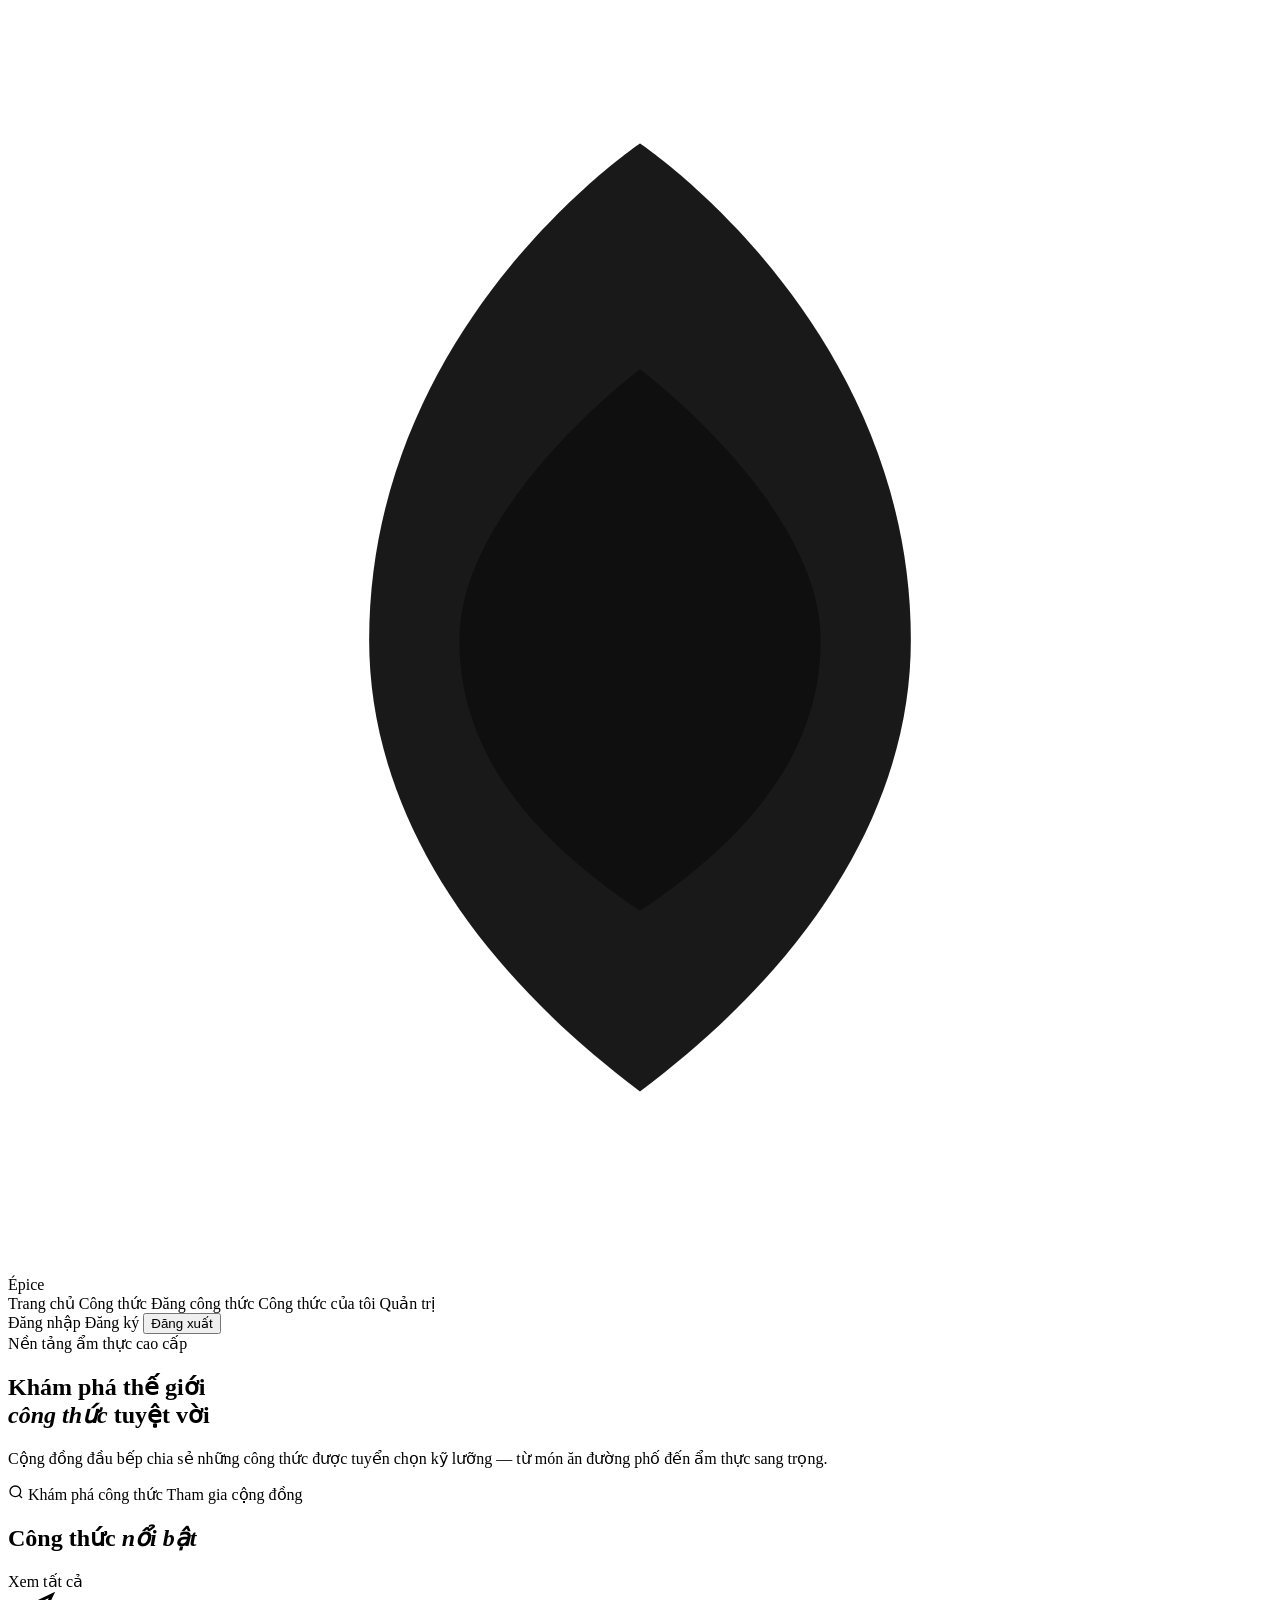
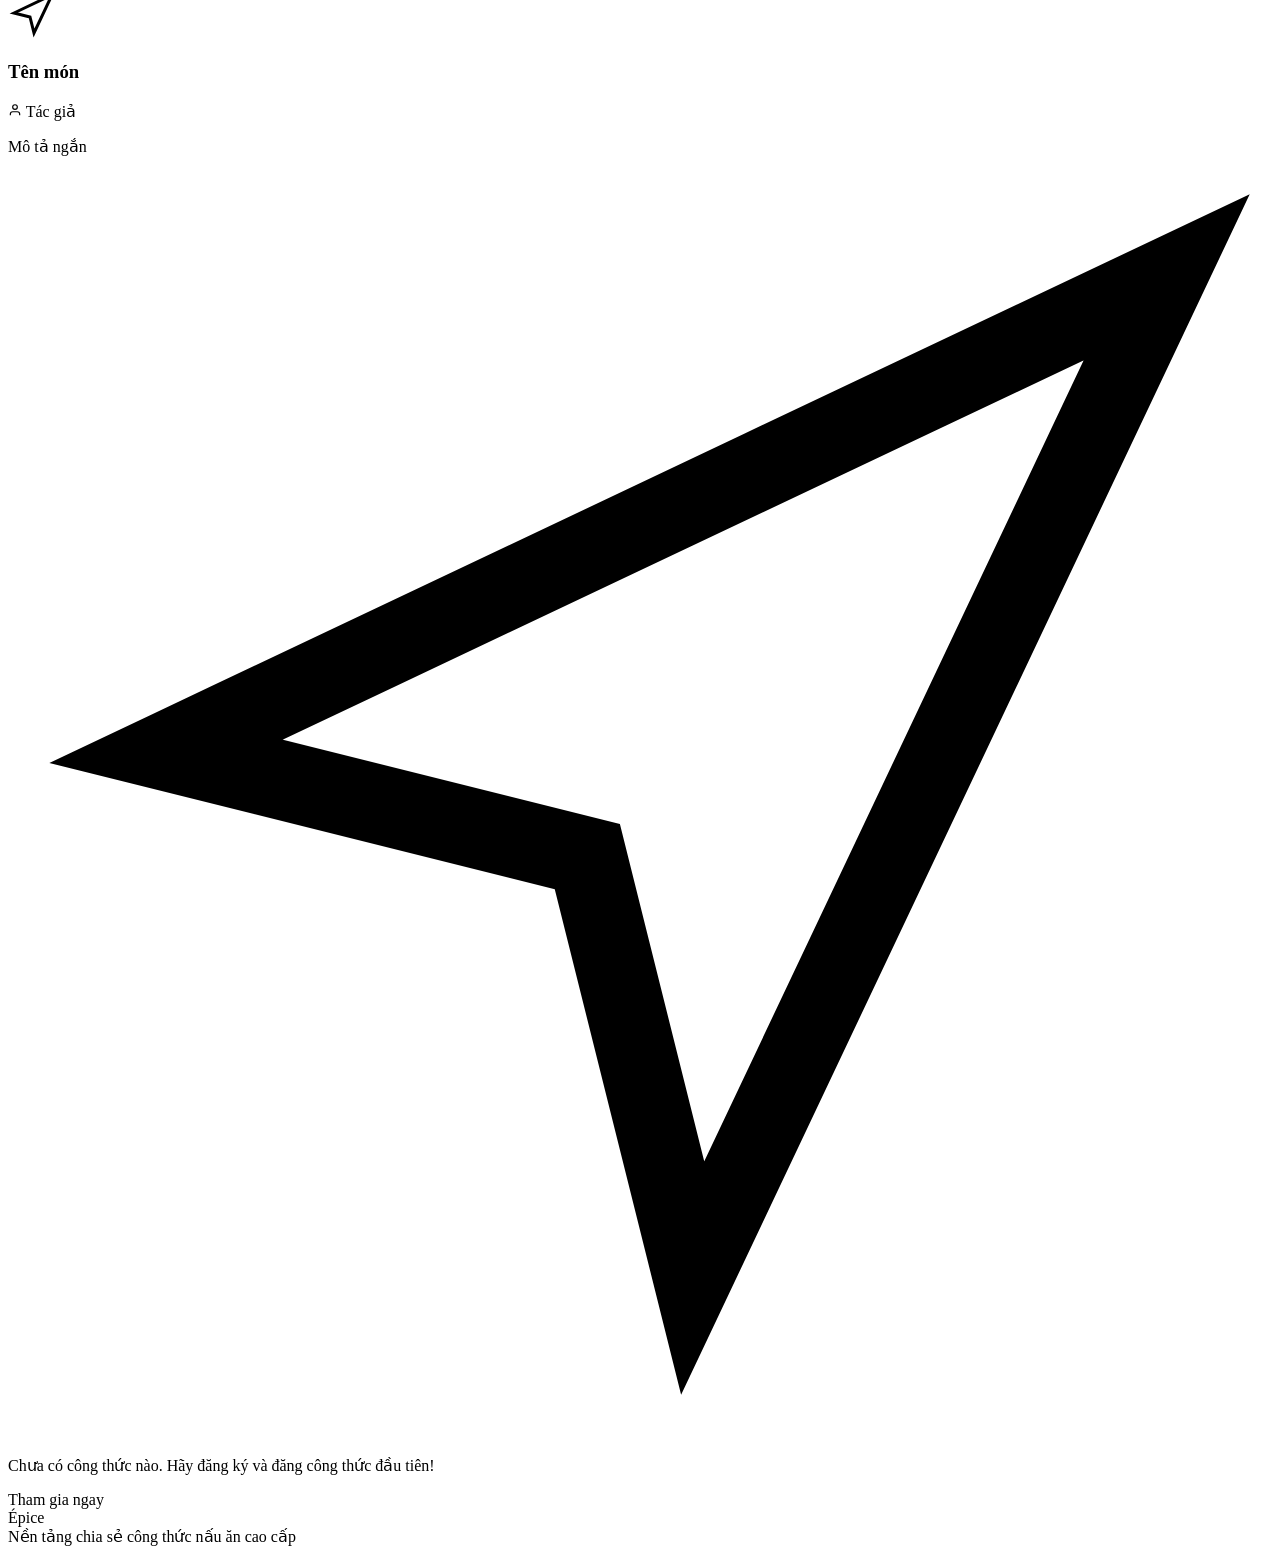
<file: target/classes/templates/index.html>
<!DOCTYPE html>
<html xmlns:th="http://www.thymeleaf.org" xmlns:sec="http://www.thymeleaf.org/extras/spring-security">
<head>
  <meta charset="UTF-8"/>
  <meta name="viewport" content="width=device-width, initial-scale=1"/>
  <title>Épice — Chia sẻ công thức nấu ăn</title>
  <link th:href="@{/css/style.css}" rel="stylesheet"/>
  <link rel="preconnect" href="https://fonts.googleapis.com"/>
  <link rel="preconnect" href="https://fonts.gstatic.com" crossorigin/>
</head>
<body>

  <nav class="navbar">
    <a class="navbar-brand" th:href="@{/}">
      <svg viewBox="0 0 28 28" fill="none" xmlns="http://www.w3.org/2000/svg">
        <path d="M14 3C14 3 8 7 8 14C8 17.5 10 21 14 24C18 21 20 17.5 20 14C20 7 14 3 14 3Z" fill="currentColor" opacity="0.9"/>
        <path d="M14 8C14 8 10 11 10 14C10 16 11 18 14 20C17 18 18 16 18 14C18 11 14 8 14 8Z" fill="#0f0f0f"/>
      </svg>
      <span>Épice</span>
    </a>
    <div class="navbar-links">
      <a th:href="@{/}">Trang chủ</a>
      <a th:href="@{/recipes/public}">Công thức</a>
      <a sec:authorize="hasAnyRole('USER','ADMIN')" th:href="@{/recipes/create}">Đăng công thức</a>
      <a sec:authorize="hasAnyRole('USER','ADMIN')" th:href="@{/recipes/my-recipes}">Công thức của tôi</a>
      <a sec:authorize="hasRole('ADMIN')" th:href="@{/admin}">Quản trị</a>
      <div class="divider"></div>
      <a sec:authorize="isAnonymous()" class="btn-ghost" th:href="@{/login}">Đăng nhập</a>
      <a sec:authorize="isAnonymous()" class="btn-gold" th:href="@{/register}">Đăng ký</a>
      <form sec:authorize="isAuthenticated()" th:action="@{/logout}" method="post" style="display:inline;">
        <button type="submit" class="btn-ghost">Đăng xuất</button>
      </form>
    </div>
  </nav>

  <div th:if="${success}" class="page-container narrow">
    <div class="alert alert-success" th:text="${success}"></div>
  </div>
  <div th:if="${error}" class="page-container narrow">
    <div class="alert alert-error" th:text="${error}"></div>
  </div>

  <section class="hero">
    <div class="hero-eyebrow">Nền tảng ẩm thực cao cấp</div>
    <h1>Khám phá thế giới<br/><em>công thức</em> tuyệt vời</h1>
    <p>Cộng đồng đầu bếp chia sẻ những công thức được tuyển chọn kỹ lưỡng — từ món ăn đường phố đến ẩm thực sang trọng.</p>
    <div class="hero-actions">
      <a th:href="@{/recipes/public}" class="btn-gold">
        <svg width="16" height="16" viewBox="0 0 24 24" fill="none" stroke="currentColor" stroke-width="2"><circle cx="11" cy="11" r="8"/><path d="m21 21-4.35-4.35"/></svg>
        Khám phá công thức
      </a>
      <a sec:authorize="isAnonymous()" th:href="@{/register}" class="btn-ghost">Tham gia cộng đồng</a>
    </div>
  </section>

  <div class="page-container">
    <div class="section-header">
      <h2 class="section-title">Công thức <em>nổi bật</em></h2>
      <a th:href="@{/recipes/public}" class="btn-sm btn-sm-outline">Xem tất cả</a>
    </div>

    <div class="recipe-grid" th:if="${recipes != null and !recipes.empty}">
      <a class="recipe-card" th:href="@{/recipes/view/{id}(id=${r.id})}" th:each="r : ${recipes.content}" style="text-decoration:none;">
        <div class="recipe-card-cover"
             th:style="${r.coverImageUrl != null} ? 'background-image: url(' + ${r.coverImageUrl} + ')' : ''">
          <div class="cover-fallback" th:if="${r.coverImageUrl == null}">
            <svg width="48" height="48" viewBox="0 0 24 24" fill="none" stroke="currentColor" stroke-width="1.5"><path d="M3 11l19-9-9 19-2-8-8-2z"/></svg>
          </div>
        </div>
        <div class="recipe-card-body">
          <h3 class="recipe-card-title" th:text="${r.title}">Tên món</h3>
          <div class="recipe-card-meta">
            <svg width="14" height="14" viewBox="0 0 24 24" fill="none" stroke="currentColor" stroke-width="2"><path d="M20 21v-2a4 4 0 0 0-4-4H8a4 4 0 0 0-4 4v2"/><circle cx="12" cy="7" r="4"/></svg>
            <span th:text="${r.authorName != null ? r.authorName : 'Ẩn danh'}">Tác giả</span>
          </div>
          <p class="recipe-card-desc" th:text="${r.description}" th:if="${r.description != null}">Mô tả ngắn</p>
        </div>
      </a>
    </div>

    <div th:if="${recipes == null or recipes.empty}" class="empty-state">
      <svg viewBox="0 0 24 24" fill="none" stroke="currentColor" stroke-width="1.5"><path d="M3 11l19-9-9 19-2-8-8-2z"/></svg>
      <p>Chưa có công thức nào. Hãy <a th:href="@{/register}">đăng ký</a> và đăng công thức đầu tiên!</p>
      <a th:href="@{/register}" class="btn-gold">Tham gia ngay</a>
    </div>
  </div>

  <footer class="footer">
    <div class="footer-brand">Épice</div>
    Nền tảng chia sẻ công thức nấu ăn cao cấp
  </footer>

</body>
</html>
</file>
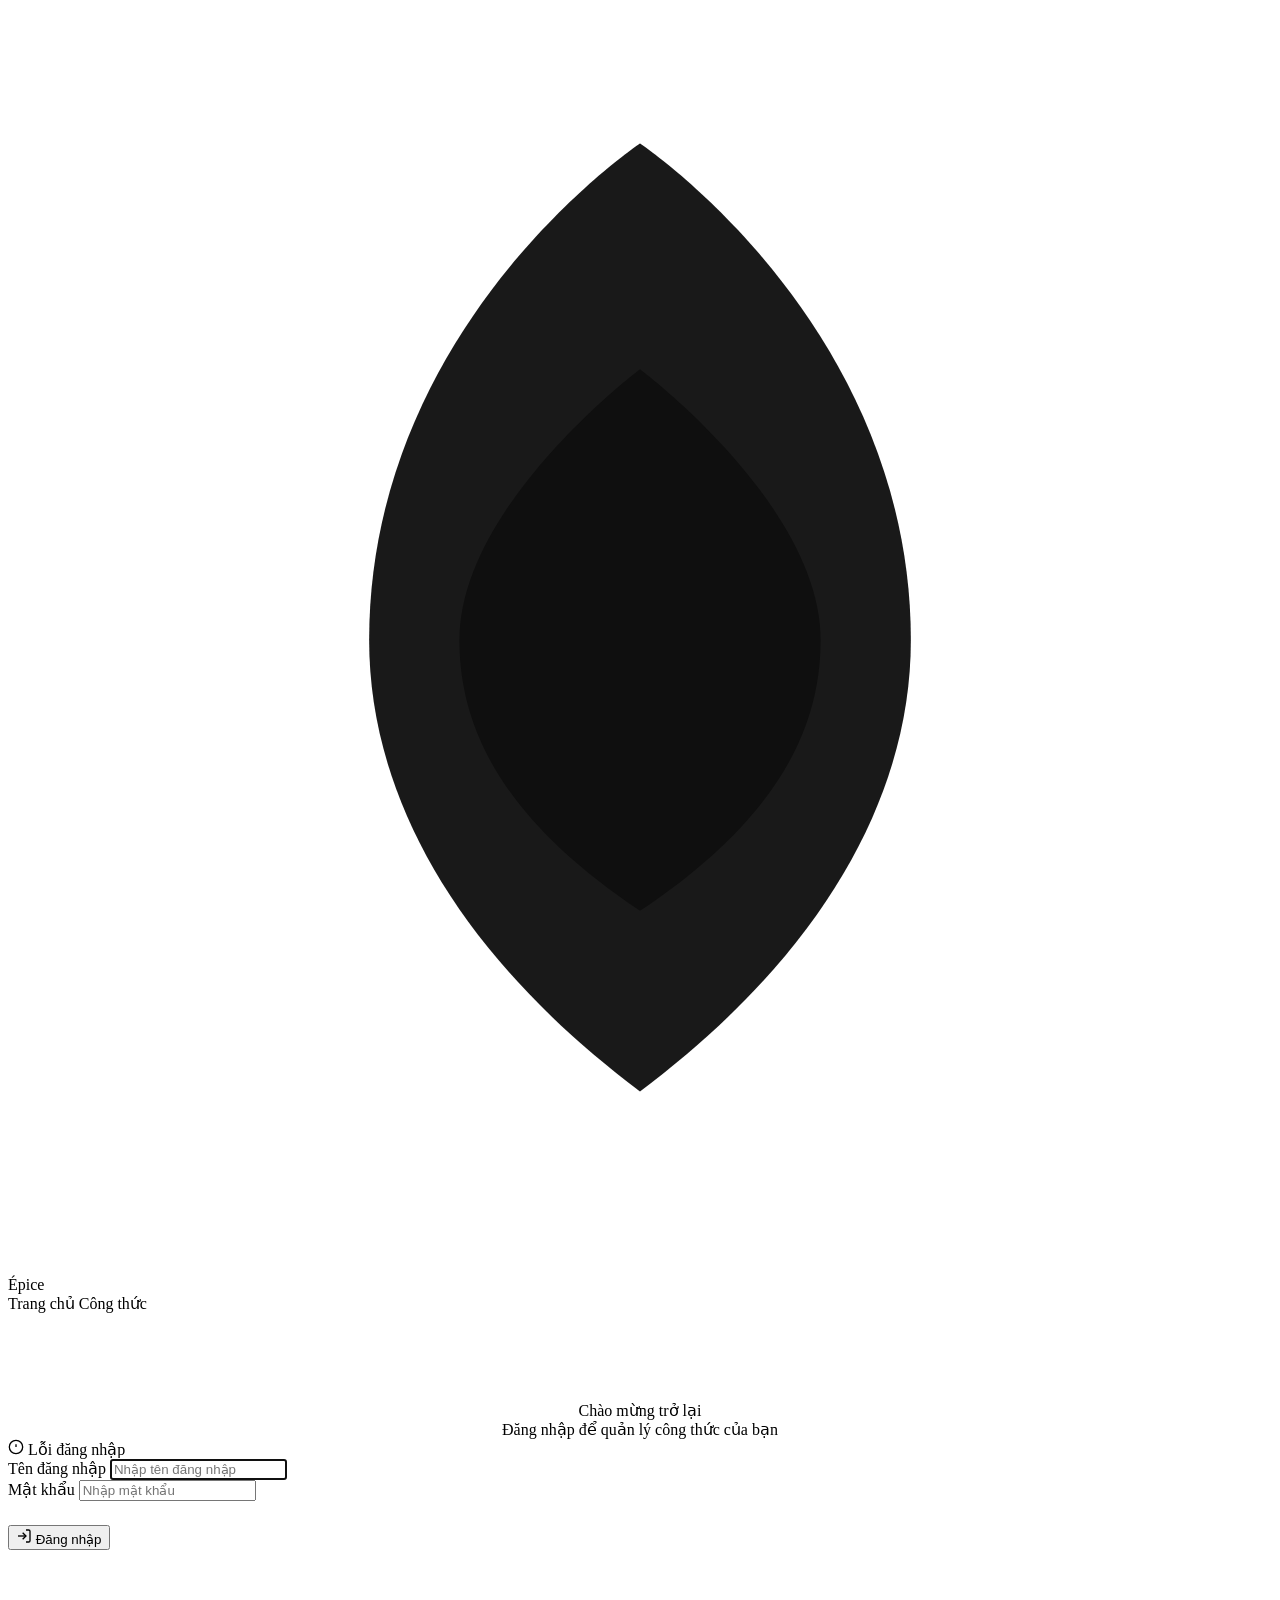
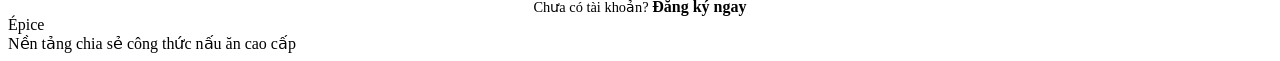
<file: target/classes/templates/login.html>
<!DOCTYPE html>
<html xmlns:th="http://www.thymeleaf.org">
<head>
  <meta charset="UTF-8"/>
  <meta name="viewport" content="width=device-width, initial-scale=1"/>
  <title>Đăng nhập — Épice</title>
  <link th:href="@{/css/style.css}" rel="stylesheet"/>
  <link rel="preconnect" href="https://fonts.googleapis.com"/>
  <link rel="preconnect" href="https://fonts.gstatic.com" crossorigin/>
</head>
<body>

  <nav class="navbar">
    <a class="navbar-brand" th:href="@{/}">
      <svg viewBox="0 0 28 28" fill="none" xmlns="http://www.w3.org/2000/svg">
        <path d="M14 3C14 3 8 7 8 14C8 17.5 10 21 14 24C18 21 20 17.5 20 14C20 7 14 3 14 3Z" fill="currentColor" opacity="0.9"/>
        <path d="M14 8C14 8 10 11 10 14C10 16 11 18 14 20C17 18 18 16 18 14C18 11 14 8 14 8Z" fill="#0f0f0f"/>
      </svg>
      <span>Épice</span>
    </a>
    <div class="navbar-links">
      <a th:href="@{/}">Trang chủ</a>
      <a th:href="@{/recipes/public}">Công thức</a>
    </div>
  </nav>

  <div class="page-container narrow" style="padding-top:4rem;">

    <div class="form-card">
      <div class="divider-gold" style="margin-bottom:1.5rem;"></div>
      <div class="form-title" style="text-align:center;">Chào mừng trở lại</div>
      <div class="form-subtitle" style="text-align:center;">Đăng nhập để quản lý công thức của bạn</div>

      <div th:if="${error}" class="alert alert-error">
        <svg width="16" height="16" viewBox="0 0 24 24" fill="none" stroke="currentColor" stroke-width="2"><circle cx="12" cy="12" r="10"/><line x1="12" y1="8" x2="12" y2="12"/><line x1="12" y1="16" x2="12.01" y2="16"/></svg>
        <span th:text="${error}">Lỗi đăng nhập</span>
      </div>

      <form th:action="@{/login}" method="post">
        <div class="form-group">
          <label class="form-label" for="username">Tên đăng nhập</label>
          <input class="form-input" type="text" id="username" name="username" required autofocus placeholder="Nhập tên đăng nhập"/>
        </div>
        <div class="form-group">
          <label class="form-label" for="password">Mật khẩu</label>
          <input class="form-input" type="password" id="password" name="password" required placeholder="Nhập mật khẩu"/>
        </div>
        <div class="form-actions" style="margin-top:1.5rem;">
          <button type="submit" class="btn-gold" style="flex:1; justify-content:center;">
            <svg width="16" height="16" viewBox="0 0 24 24" fill="none" stroke="currentColor" stroke-width="2"><path d="M15 3h4a2 2 0 0 1 2 2v14a2 2 0 0 1-2 2h-4"/><polyline points="10 17 15 12 10 7"/><line x1="15" y1="12" x2="3" y2="12"/></svg>
            Đăng nhập
          </button>
        </div>
      </form>

      <div style="text-align:center; margin-top:1.5rem; padding-top:1.5rem; border-top:1px solid var(--border);">
        <span style="color:var(--text-muted); font-size:0.9rem;">Chưa có tài khoản? </span>
        <a th:href="@{/register}" style="color:var(--gold); text-decoration:none; font-weight:600;">Đăng ký ngay</a>
      </div>
    </div>

  </div>

  <footer class="footer">
    <div class="footer-brand">Épice</div>
    Nền tảng chia sẻ công thức nấu ăn cao cấp
  </footer>

</body>
</html>
</file>
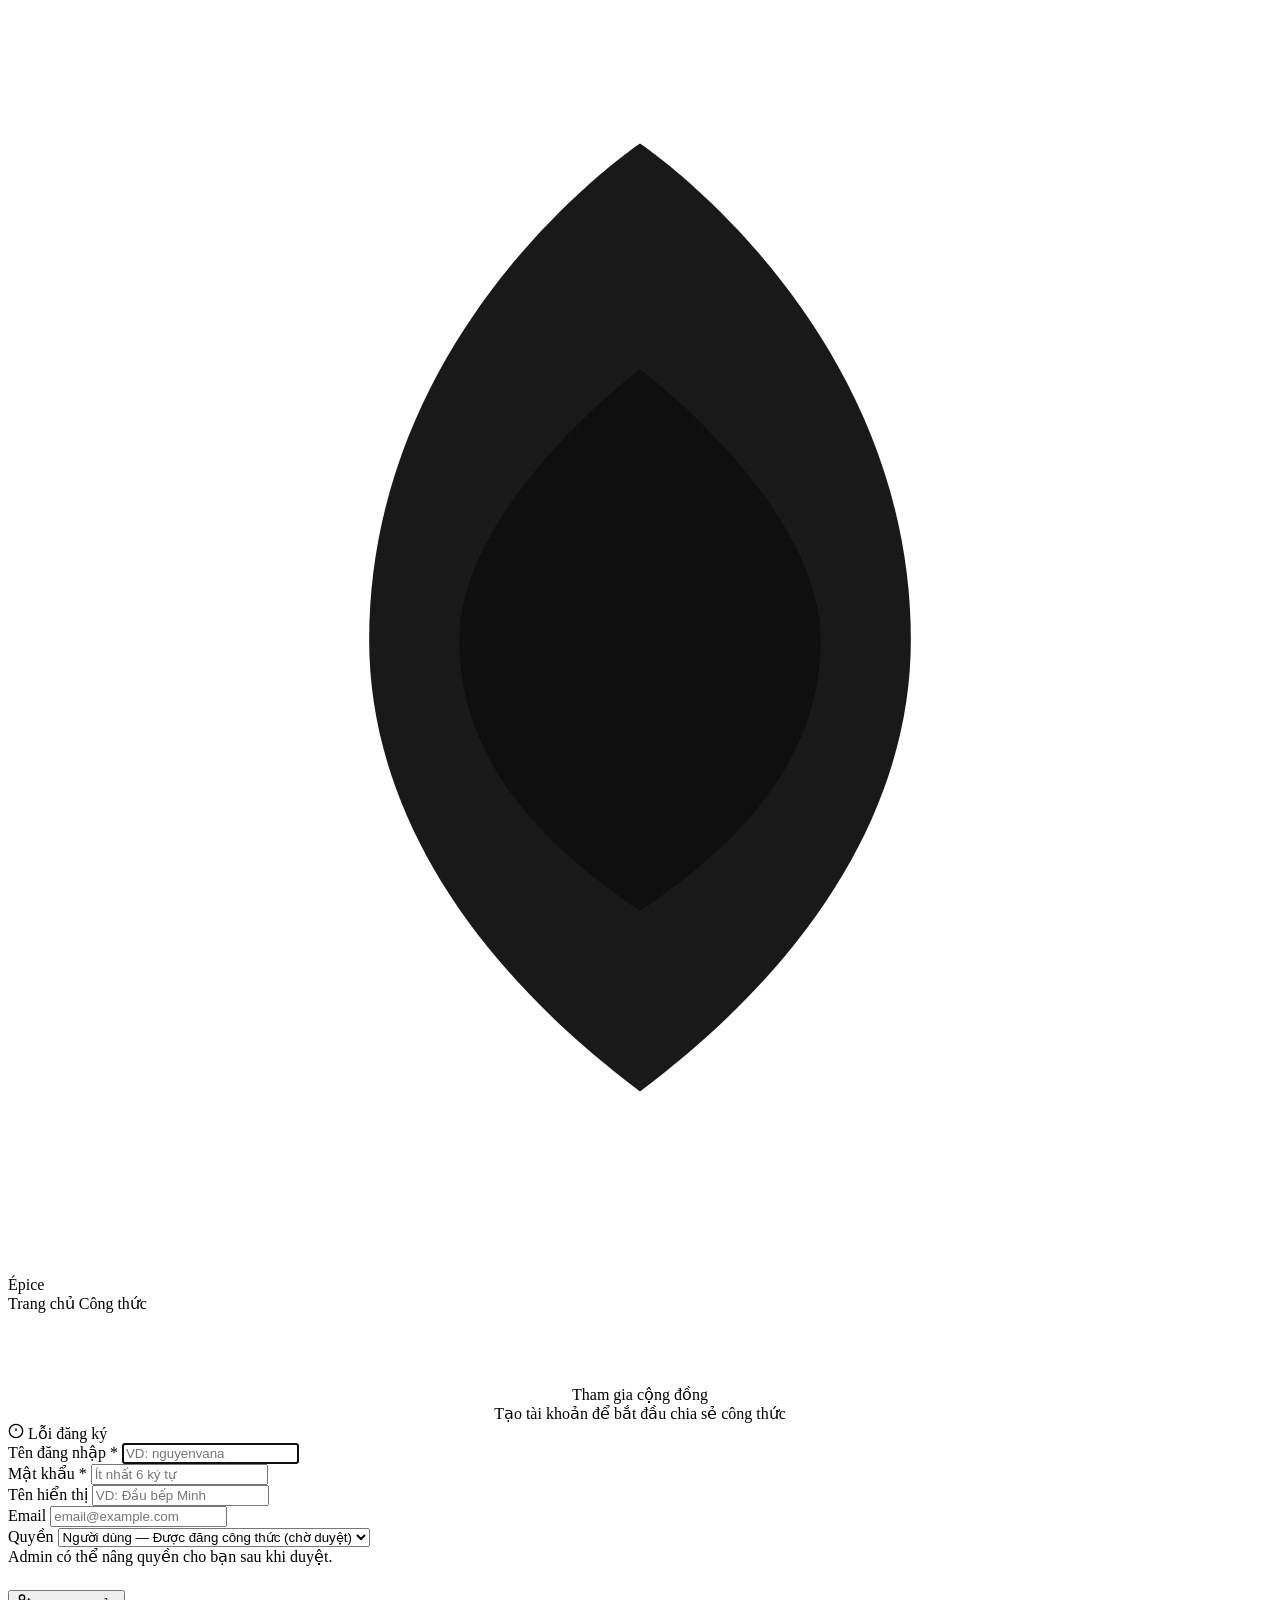
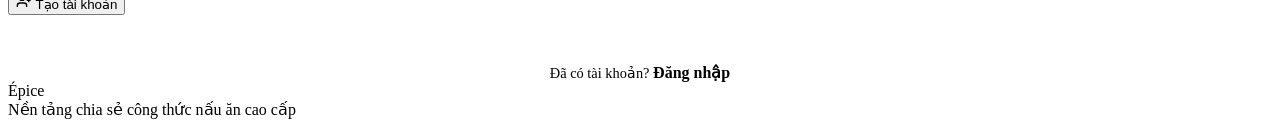
<file: target/classes/templates/register.html>
<!DOCTYPE html>
<html xmlns:th="http://www.thymeleaf.org">
<head>
  <meta charset="UTF-8"/>
  <meta name="viewport" content="width=device-width, initial-scale=1"/>
  <title>Đăng ký — Épice</title>
  <link th:href="@{/css/style.css}" rel="stylesheet"/>
  <link rel="preconnect" href="https://fonts.googleapis.com"/>
  <link rel="preconnect" href="https://fonts.gstatic.com" crossorigin/>
</head>
<body>

  <nav class="navbar">
    <a class="navbar-brand" th:href="@{/}">
      <svg viewBox="0 0 28 28" fill="none" xmlns="http://www.w3.org/2000/svg">
        <path d="M14 3C14 3 8 7 8 14C8 17.5 10 21 14 24C18 21 20 17.5 20 14C20 7 14 3 14 3Z" fill="currentColor" opacity="0.9"/>
        <path d="M14 8C14 8 10 11 10 14C10 16 11 18 14 20C17 18 18 16 18 14C18 11 14 8 14 8Z" fill="#0f0f0f"/>
      </svg>
      <span>Épice</span>
    </a>
    <div class="navbar-links">
      <a th:href="@{/}">Trang chủ</a>
      <a th:href="@{/recipes/public}">Công thức</a>
    </div>
  </nav>

  <div class="page-container narrow" style="padding-top:3rem;">

    <div class="form-card">
      <div class="divider-gold" style="margin-bottom:1.5rem;"></div>
      <div class="form-title" style="text-align:center;">Tham gia cộng đồng</div>
      <div class="form-subtitle" style="text-align:center;">Tạo tài khoản để bắt đầu chia sẻ công thức</div>

      <div th:if="${error}" class="alert alert-error">
        <svg width="16" height="16" viewBox="0 0 24 24" fill="none" stroke="currentColor" stroke-width="2"><circle cx="12" cy="12" r="10"/><line x1="12" y1="8" x2="12" y2="12"/><line x1="12" y1="16" x2="12.01" y2="16"/></svg>
        <span th:text="${error}">Lỗi đăng ký</span>
      </div>

      <form th:action="@{/register}" method="post">
        <div class="form-group">
          <label class="form-label" for="username">Tên đăng nhập *</label>
          <input class="form-input" type="text" id="username" name="username" required autofocus placeholder="VD: nguyenvana"/>
        </div>
        <div class="form-group">
          <label class="form-label" for="password">Mật khẩu *</label>
          <input class="form-input" type="password" id="password" name="password" required placeholder="Ít nhất 6 ký tự"/>
        </div>
        <div class="form-group">
          <label class="form-label" for="displayName">Tên hiển thị</label>
          <input class="form-input" type="text" id="displayName" name="displayName" placeholder="VD: Đầu bếp Minh"/>
        </div>
        <div class="form-group">
          <label class="form-label" for="email">Email</label>
          <input class="form-input" type="email" id="email" name="email" placeholder="email@example.com"/>
        </div>
        <div class="form-group">
          <label class="form-label" for="role">Quyền</label>
          <select class="form-select" id="role" name="role">
            <option value="USER">Người dùng — Được đăng công thức (chờ duyệt)</option>
            <option value="VIEWER">Người xem — Chỉ xem công thức</option>
          </select>
          <div class="form-hint">Admin có thể nâng quyền cho bạn sau khi duyệt.</div>
        </div>
        <div class="form-actions" style="margin-top:1.5rem;">
          <button type="submit" class="btn-gold" style="flex:1; justify-content:center;">
            <svg width="16" height="16" viewBox="0 0 24 24" fill="none" stroke="currentColor" stroke-width="2"><path d="M16 21v-2a4 4 0 0 0-4-4H6a4 4 0 0 0-4 4v2"/><circle cx="9" cy="7" r="4"/><line x1="19" y1="8" x2="19" y2="14"/><line x1="22" y1="11" x2="16" y2="11"/></svg>
            Tạo tài khoản
          </button>
        </div>
      </form>

      <div style="text-align:center; margin-top:1.5rem; padding-top:1.5rem; border-top:1px solid var(--border);">
        <span style="color:var(--text-muted); font-size:0.9rem;">Đã có tài khoản? </span>
        <a th:href="@{/login}" style="color:var(--gold); text-decoration:none; font-weight:600;">Đăng nhập</a>
      </div>
    </div>

  </div>

  <footer class="footer">
    <div class="footer-brand">Épice</div>
    Nền tảng chia sẻ công thức nấu ăn cao cấp
  </footer>

</body>
</html>
</file>
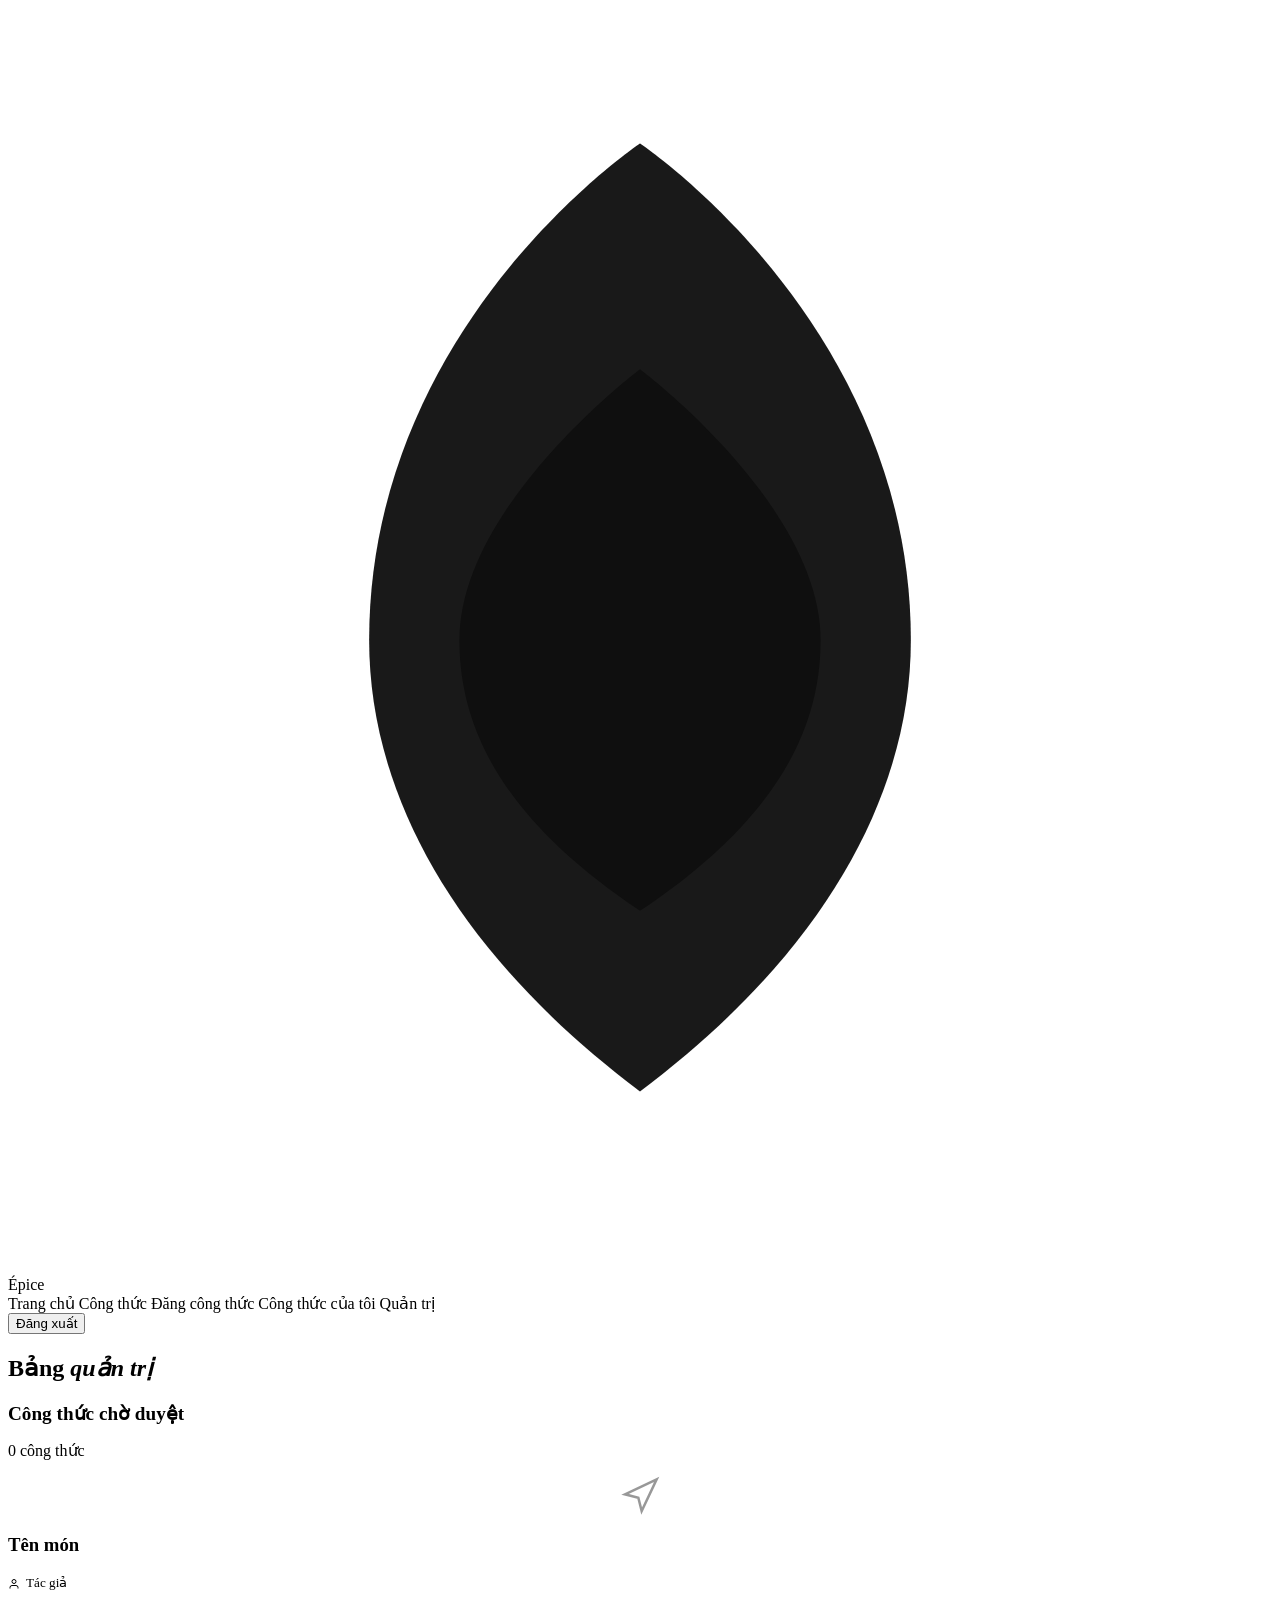
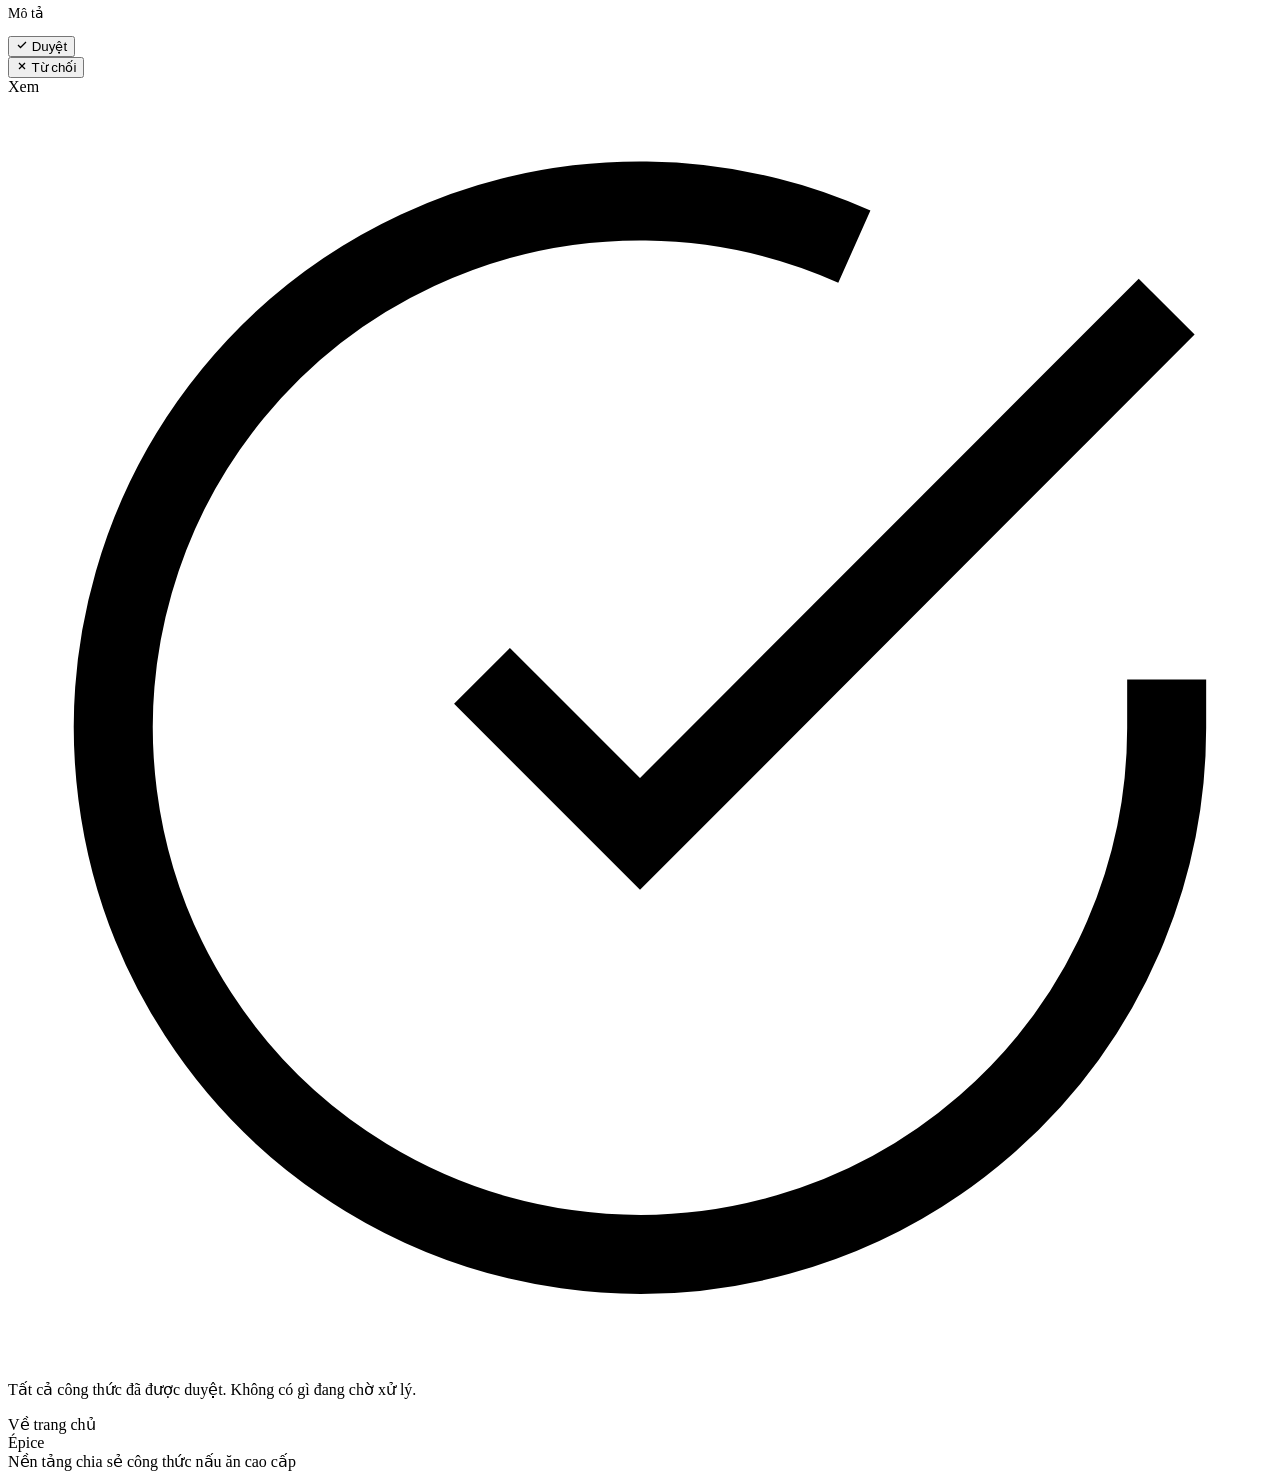
<file: target/classes/templates/admin/dashboard.html>
<!DOCTYPE html>
<html xmlns:th="http://www.thymeleaf.org" xmlns:sec="http://www.thymeleaf.org/extras/spring-security">
<head>
  <meta charset="UTF-8"/>
  <meta name="viewport" content="width=device-width, initial-scale=1"/>
  <title>Quản trị — Épice</title>
  <link th:href="@{/css/style.css}" rel="stylesheet"/>
  <link rel="preconnect" href="https://fonts.googleapis.com"/>
  <link rel="preconnect" href="https://fonts.gstatic.com" crossorigin/>
</head>
<body>

  <nav class="navbar">
    <a class="navbar-brand" th:href="@{/}">
      <svg viewBox="0 0 28 28" fill="none" xmlns="http://www.w3.org/2000/svg">
        <path d="M14 3C14 3 8 7 8 14C8 17.5 10 21 14 24C18 21 20 17.5 20 14C20 7 14 3 14 3Z" fill="currentColor" opacity="0.9"/>
        <path d="M14 8C14 8 10 11 10 14C10 16 11 18 14 20C17 18 18 16 18 14C18 11 14 8 14 8Z" fill="#0f0f0f"/>
      </svg>
      <span>Épice</span>
    </a>
    <div class="navbar-links">
      <a th:href="@{/}">Trang chủ</a>
      <a th:href="@{/recipes/public}">Công thức</a>
      <a th:href="@{/recipes/create}">Đăng công thức</a>
      <a th:href="@{/recipes/my-recipes}">Công thức của tôi</a>
      <a th:href="@{/admin}" style="color:var(--gold);">Quản trị</a>
      <div class="divider"></div>
      <form th:action="@{/logout}" method="post" style="display:inline;">
        <button type="submit" class="btn-ghost">Đăng xuất</button>
      </form>
    </div>
  </nav>

  <div th:if="${success}" class="page-container narrow">
    <div class="alert alert-success" th:text="${success}"></div>
  </div>
  <div th:if="${error}" class="page-container narrow">
    <div class="alert alert-error" th:text="${error}"></div>
  </div>

  <div class="page-container">
    <div class="section-header">
      <h2 class="section-title">Bảng <em>quản trị</em></h2>
    </div>

    <div th:if="${pendingRecipes != null and !pendingRecipes.isEmpty()}" class="admin-pending-list">
      <div class="section-header" style="margin-bottom:1rem;">
        <h2 class="section-title" style="font-size:1.2rem;">Công thức chờ duyệt</h2>
        <span class="badge badge-pending" th:text="${pendingRecipes.size()} + ' công thức'">0 công thức</span>
      </div>

      <div class="admin-card" th:each="r : ${pendingRecipes}">
        <div class="admin-card-cover"
             th:style="${r.coverImageUrl != null} ? 'background-image: url(' + ${r.coverImageUrl} + ')' : ''">
          <div th:if="${r.coverImageUrl == null}" style="display:flex;align-items:center;justify-content:center;height:100%;color:var(--gold-dark);opacity:0.4;">
            <svg width="40" height="40" viewBox="0 0 24 24" fill="none" stroke="currentColor" stroke-width="1.5"><path d="M3 11l19-9-9 19-2-8-8-2z"/></svg>
          </div>
        </div>
        <div class="admin-card-body">
          <h3 th:text="${r.title}">Tên món</h3>
          <p style="color:var(--text-dim); font-size:0.825rem;">
            <svg width="12" height="12" viewBox="0 0 24 24" fill="none" stroke="currentColor" stroke-width="2" style="display:inline;vertical-align:middle;margin-right:3px;"><path d="M20 21v-2a4 4 0 0 0-4-4H8a4 4 0 0 0-4 4v2"/><circle cx="12" cy="7" r="4"/></svg>
            <span th:text="${r.authorName != null ? r.authorName : 'Ẩn danh'}">Tác giả</span>
          </p>
          <p th:text="${r.description != null and r.description.length() > 120 ? r.description.substring(0,120) + '...' : (r.description ?: '')}" style="font-size:0.875rem; color:var(--text-muted);">Mô tả</p>
        </div>
        <div class="admin-card-actions">
          <form th:action="@{/admin/recipes/{id}/approve(id=${r.id})}" method="post">
            <button type="submit" class="btn-sm btn-sm-success">
              <svg width="12" height="12" viewBox="0 0 24 24" fill="none" stroke="currentColor" stroke-width="2.5"><polyline points="20 6 9 17 4 12"/></svg>
              Duyệt
            </button>
          </form>
          <form th:action="@{/admin/recipes/{id}/reject(id=${r.id})}" method="post">
            <button type="submit" class="btn-sm btn-sm-danger">
              <svg width="12" height="12" viewBox="0 0 24 24" fill="none" stroke="currentColor" stroke-width="2.5"><line x1="18" y1="6" x2="6" y2="18"/><line x1="6" y1="6" x2="18" y2="18"/></svg>
              Từ chối
            </button>
          </form>
          <a th:href="@{/recipes/view/{id}(id=${r.id})}" class="btn-sm btn-sm-outline">Xem</a>
        </div>
      </div>
    </div>

    <div th:if="${pendingRecipes == null or pendingRecipes.isEmpty()}" class="empty-state">
      <svg viewBox="0 0 24 24" fill="none" stroke="currentColor" stroke-width="1.5"><path d="M22 11.08V12a10 10 0 1 1-5.93-9.14"/><polyline points="22 4 12 14.01 9 11.01"/></svg>
      <p>Tất cả công thức đã được duyệt. Không có gì đang chờ xử lý.</p>
      <a th:href="@{/}" class="btn-gold">Về trang chủ</a>
    </div>

  </div>

  <footer class="footer">
    <div class="footer-brand">Épice</div>
    Nền tảng chia sẻ công thức nấu ăn cao cấp
  </footer>

</body>
</html>
</file>
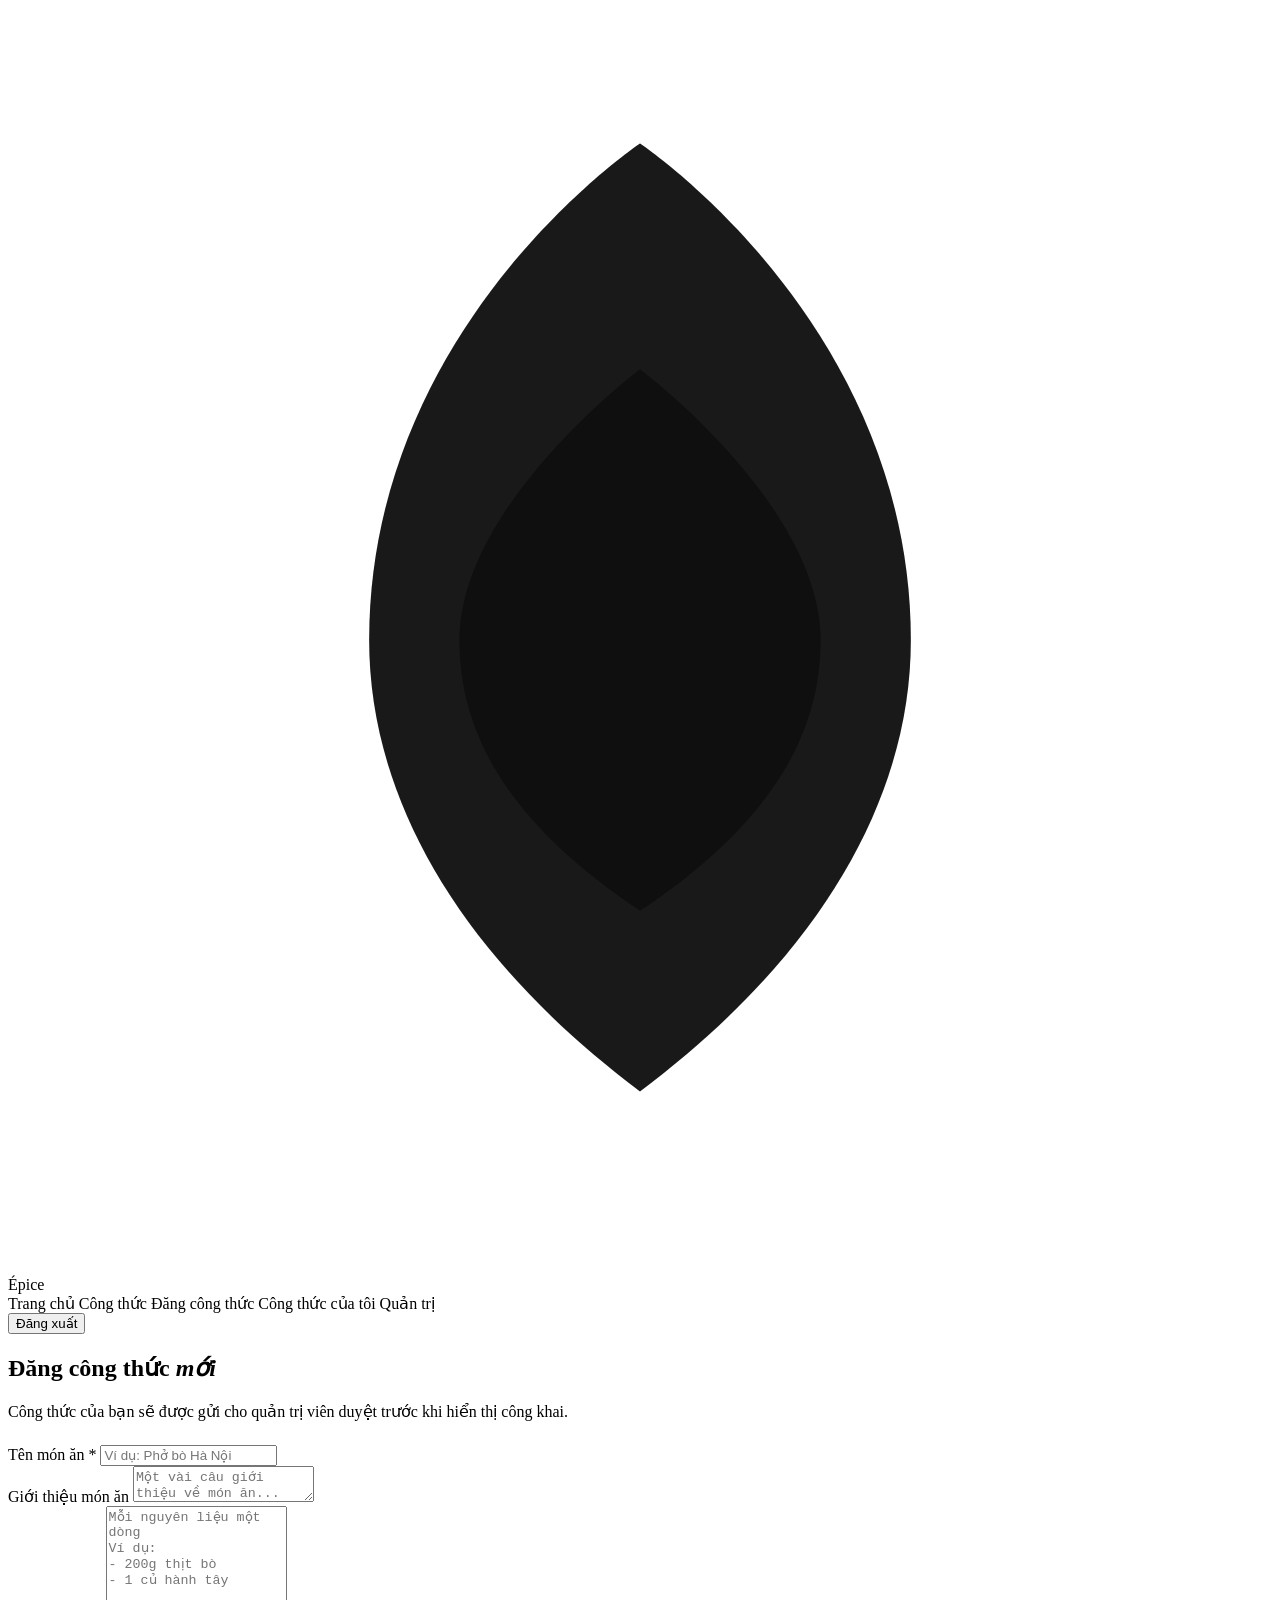
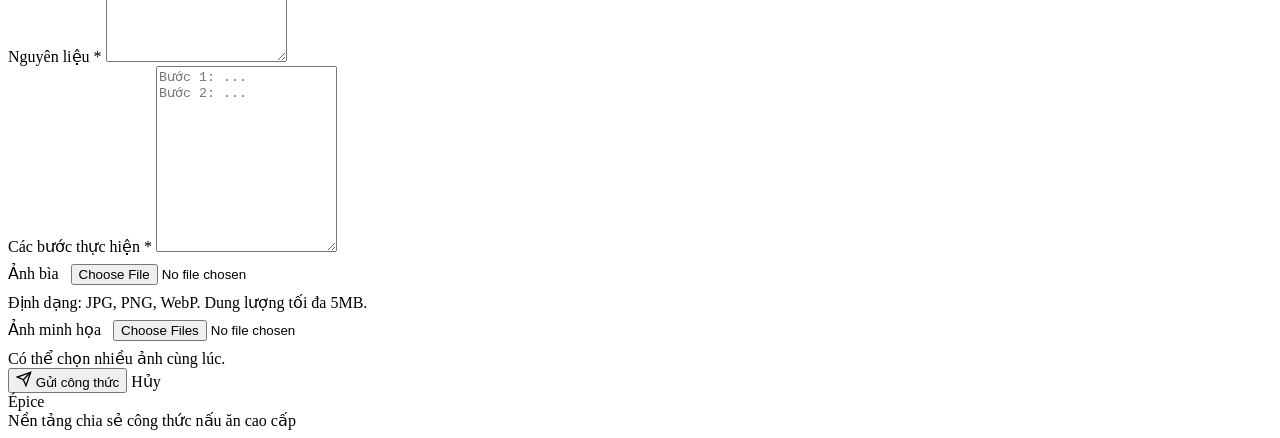
<file: target/classes/templates/recipes/create.html>
<!DOCTYPE html>
<html xmlns:th="http://www.thymeleaf.org" xmlns:sec="http://www.thymeleaf.org/extras/spring-security">
<head>
  <meta charset="UTF-8"/>
  <meta name="viewport" content="width=device-width, initial-scale=1"/>
  <title>Đăng công thức — Épice</title>
  <link th:href="@{/css/style.css}" rel="stylesheet"/>
  <link rel="preconnect" href="https://fonts.googleapis.com"/>
  <link rel="preconnect" href="https://fonts.gstatic.com" crossorigin/>
</head>
<body>

  <nav class="navbar">
    <a class="navbar-brand" th:href="@{/}">
      <svg viewBox="0 0 28 28" fill="none" xmlns="http://www.w3.org/2000/svg">
        <path d="M14 3C14 3 8 7 8 14C8 17.5 10 21 14 24C18 21 20 17.5 20 14C20 7 14 3 14 3Z" fill="currentColor" opacity="0.9"/>
        <path d="M14 8C14 8 10 11 10 14C10 16 11 18 14 20C17 18 18 16 18 14C18 11 14 8 14 8Z" fill="#0f0f0f"/>
      </svg>
      <span>Épice</span>
    </a>
    <div class="navbar-links">
      <a th:href="@{/}">Trang chủ</a>
      <a th:href="@{/recipes/public}">Công thức</a>
      <a th:href="@{/recipes/create}">Đăng công thức</a>
      <a th:href="@{/recipes/my-recipes}">Công thức của tôi</a>
      <a sec:authorize="hasRole('ADMIN')" th:href="@{/admin}">Quản trị</a>
      <div class="divider"></div>
      <form th:action="@{/logout}" method="post" style="display:inline;">
        <button type="submit" class="btn-ghost">Đăng xuất</button>
      </form>
    </div>
  </nav>

  <div th:if="${success}" class="page-container narrow">
    <div class="alert alert-success" th:text="${success}"></div>
  </div>
  <div th:if="${error}" class="page-container narrow">
    <div class="alert alert-error" th:text="${error}"></div>
  </div>

  <div class="page-container">
    <div class="section-header">
      <h2 class="section-title">Đăng công thức <em>mới</em></h2>
    </div>

    <div class="form-card" style="max-width:720px;">
      <div class="form-subtitle" style="margin-bottom:1.5rem;">
        Công thức của bạn sẽ được gửi cho quản trị viên duyệt trước khi hiển thị công khai.
      </div>

      <form th:action="@{/recipes/create}" method="post" enctype="multipart/form-data">

        <div class="form-group">
          <label class="form-label" for="title">Tên món ăn *</label>
          <input class="form-input" type="text" id="title" name="title" required placeholder="Ví dụ: Phở bò Hà Nội"/>
        </div>

        <div class="form-group">
          <label class="form-label" for="description">Giới thiệu món ăn</label>
          <textarea class="form-textarea" id="description" name="description" placeholder="Một vài câu giới thiệu về món ăn..."></textarea>
        </div>

        <div class="form-group">
          <label class="form-label" for="ingredients">Nguyên liệu *</label>
          <textarea class="form-textarea" id="ingredients" name="ingredients" required placeholder="Mỗi nguyên liệu một dòng&#10;Ví dụ:&#10;- 200g thịt bò&#10;- 1 củ hành tây" style="min-height:150px;"></textarea>
        </div>

        <div class="form-group">
          <label class="form-label" for="steps">Các bước thực hiện *</label>
          <textarea class="form-textarea" id="steps" name="steps" required placeholder="Bước 1: ...&#10;Bước 2: ..." style="min-height:180px;"></textarea>
        </div>

        <div class="form-group">
          <label class="form-label" for="coverImage">Ảnh bìa</label>
          <input class="form-input" type="file" id="coverImage" name="coverImage" accept="image/*" style="padding: 0.5rem;"/>
          <div class="form-hint">Định dạng: JPG, PNG, WebP. Dung lượng tối đa 5MB.</div>
        </div>

        <div class="form-group">
          <label class="form-label" for="images">Ảnh minh họa</label>
          <input class="form-input" type="file" name="images" accept="image/*" multiple style="padding: 0.5rem;"/>
          <div class="form-hint">Có thể chọn nhiều ảnh cùng lúc.</div>
        </div>

        <div class="form-actions">
          <button type="submit" class="btn-gold">
            <svg width="16" height="16" viewBox="0 0 24 24" fill="none" stroke="currentColor" stroke-width="2"><line x1="22" y1="2" x2="11" y2="13"/><polygon points="22 2 15 22 11 13 2 9 22 2"/></svg>
            Gửi công thức
          </button>
          <a th:href="@{/recipes/my-recipes}" class="btn-ghost">Hủy</a>
        </div>

      </form>
    </div>
  </div>

  <footer class="footer">
    <div class="footer-brand">Épice</div>
    Nền tảng chia sẻ công thức nấu ăn cao cấp
  </footer>

</body>
</html>
</file>
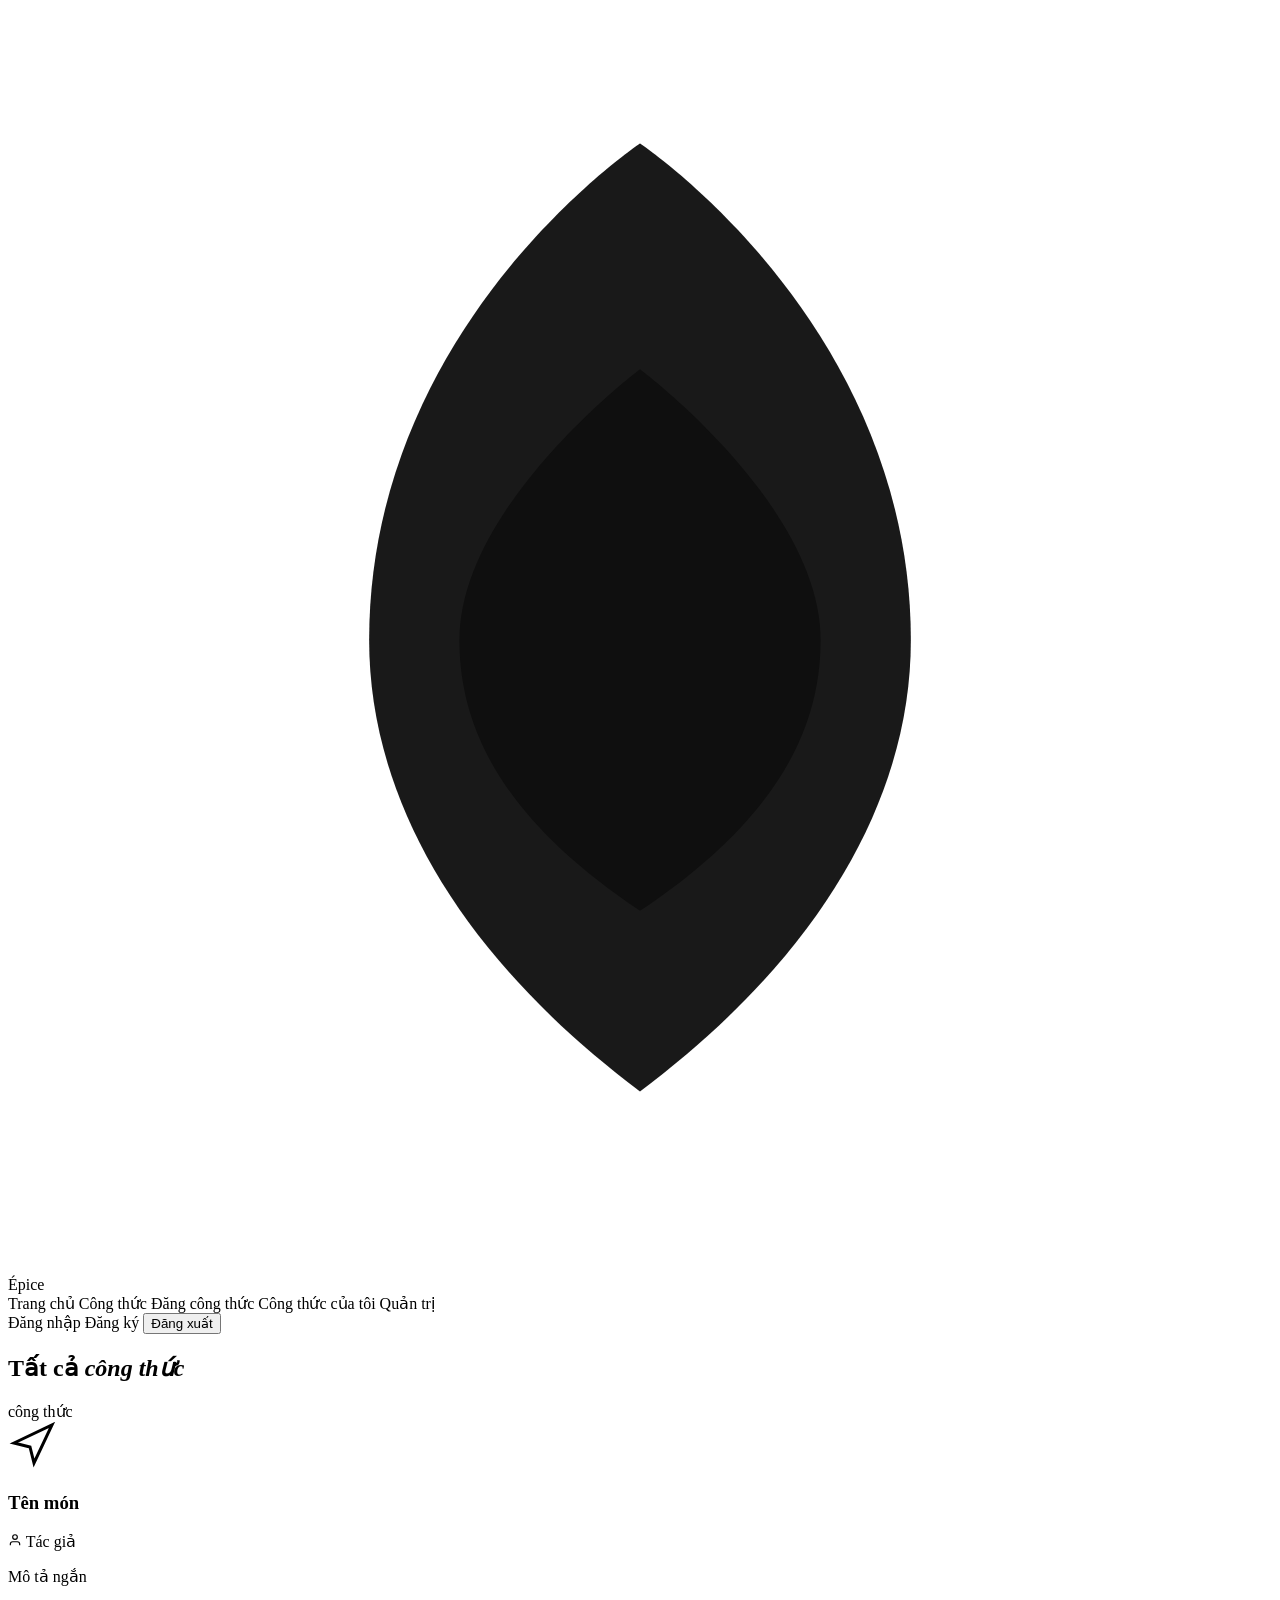
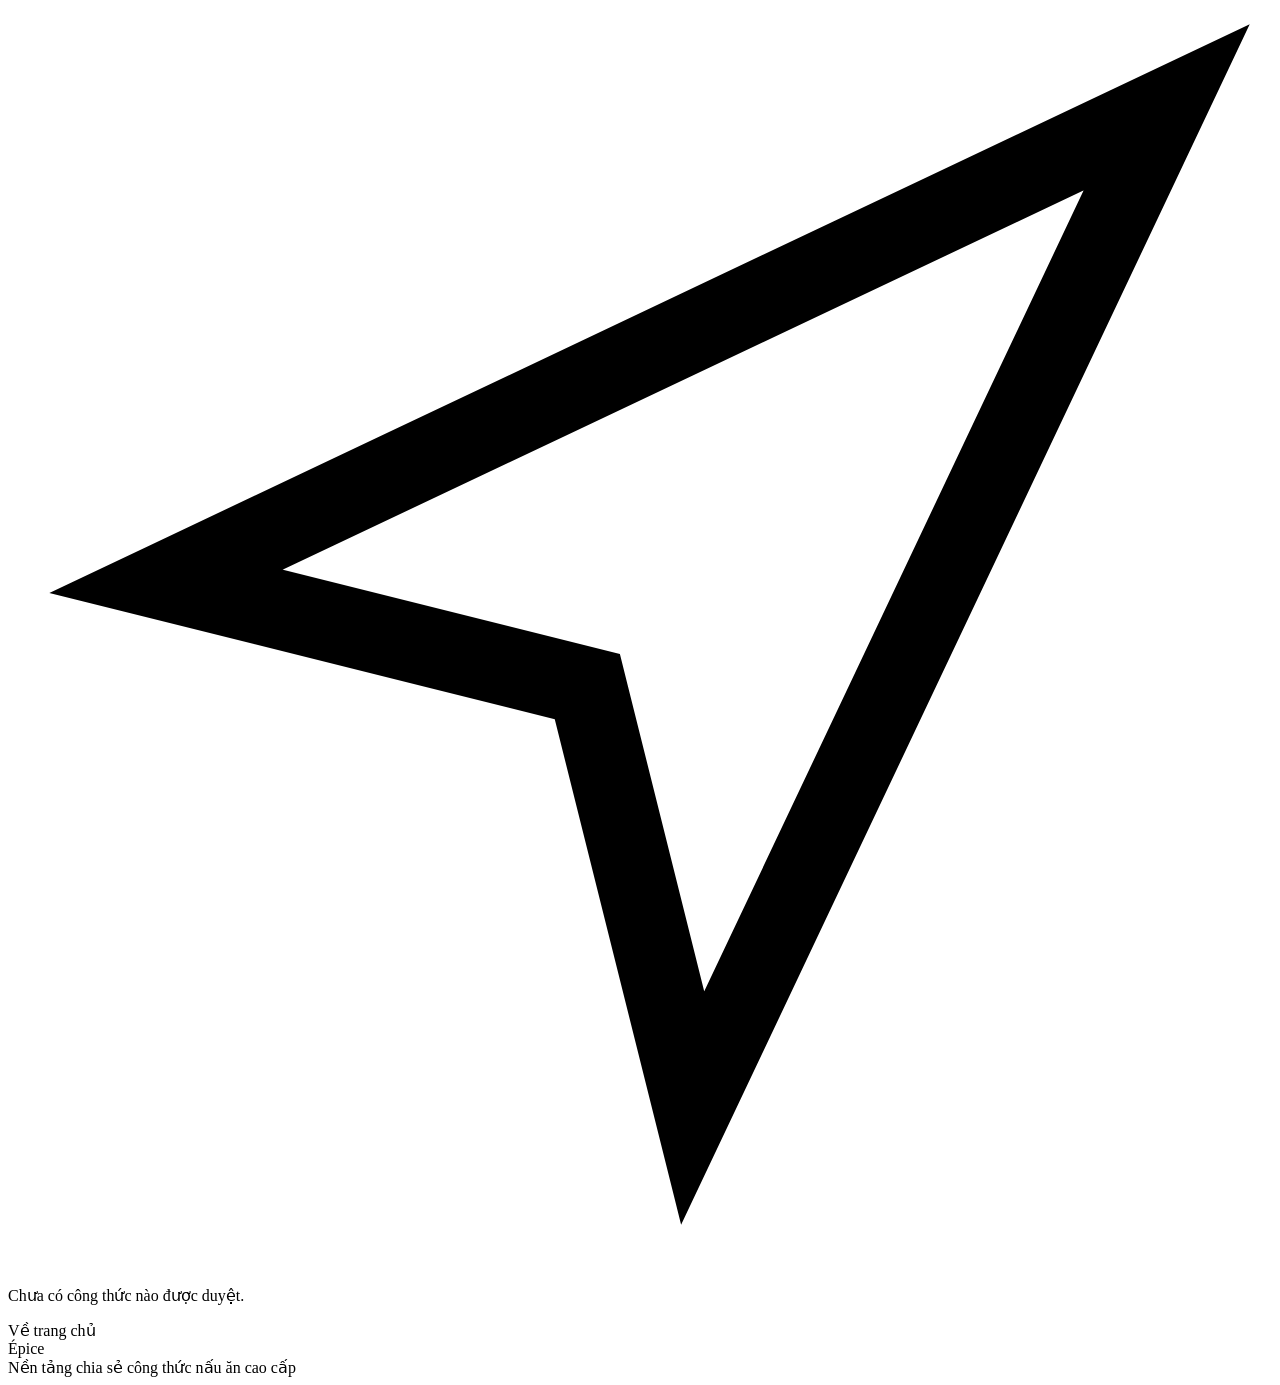
<file: target/classes/templates/recipes/list.html>
<!DOCTYPE html>
<html xmlns:th="http://www.thymeleaf.org" xmlns:sec="http://www.thymeleaf.org/extras/spring-security">
<head>
  <meta charset="UTF-8"/>
  <meta name="viewport" content="width=device-width, initial-scale=1"/>
  <title>Công thức — Épice</title>
  <link th:href="@{/css/style.css}" rel="stylesheet"/>
  <link rel="preconnect" href="https://fonts.googleapis.com"/>
  <link rel="preconnect" href="https://fonts.gstatic.com" crossorigin/>
</head>
<body>

  <nav class="navbar">
    <a class="navbar-brand" th:href="@{/}">
      <svg viewBox="0 0 28 28" fill="none" xmlns="http://www.w3.org/2000/svg">
        <path d="M14 3C14 3 8 7 8 14C8 17.5 10 21 14 24C18 21 20 17.5 20 14C20 7 14 3 14 3Z" fill="currentColor" opacity="0.9"/>
        <path d="M14 8C14 8 10 11 10 14C10 16 11 18 14 20C17 18 18 16 18 14C18 11 14 8 14 8Z" fill="#0f0f0f"/>
      </svg>
      <span>Épice</span>
    </a>
    <div class="navbar-links">
      <a th:href="@{/}">Trang chủ</a>
      <a th:href="@{/recipes/public}">Công thức</a>
      <a sec:authorize="hasAnyRole('USER','ADMIN')" th:href="@{/recipes/create}">Đăng công thức</a>
      <a sec:authorize="hasAnyRole('USER','ADMIN')" th:href="@{/recipes/my-recipes}">Công thức của tôi</a>
      <a sec:authorize="hasRole('ADMIN')" th:href="@{/admin}">Quản trị</a>
      <div class="divider"></div>
      <a sec:authorize="isAnonymous()" class="btn-ghost" th:href="@{/login}">Đăng nhập</a>
      <a sec:authorize="isAnonymous()" class="btn-gold" th:href="@{/register}">Đăng ký</a>
      <form sec:authorize="isAuthenticated()" th:action="@{/logout}" method="post" style="display:inline;">
        <button type="submit" class="btn-ghost">Đăng xuất</button>
      </form>
    </div>
  </nav>

  <div th:if="${success}" class="page-container narrow">
    <div class="alert alert-success" th:text="${success}"></div>
  </div>
  <div th:if="${error}" class="page-container narrow">
    <div class="alert alert-error" th:text="${error}"></div>
  </div>

  <div class="page-container">
    <div class="section-header">
      <h2 class="section-title">Tất cả <em>công thức</em></h2>
      <span class="section-count" th:if="${recipes != null and !recipes.empty}" th:text="${recipes.totalElements + ' công thức'}">công thức</span>
    </div>

    <div class="recipe-grid" th:if="${recipes != null and !recipes.empty}">
      <a class="recipe-card" th:href="@{/recipes/view/{id}(id=${r.id})}" th:each="r : ${recipes.content}" style="text-decoration:none;">
        <div class="recipe-card-cover"
             th:style="${r.coverImageUrl != null} ? 'background-image: url(' + ${r.coverImageUrl} + ')' : ''">
          <div class="cover-fallback" th:if="${r.coverImageUrl == null}">
            <svg width="48" height="48" viewBox="0 0 24 24" fill="none" stroke="currentColor" stroke-width="1.5"><path d="M3 11l19-9-9 19-2-8-8-2z"/></svg>
          </div>
        </div>
        <div class="recipe-card-body">
          <h3 class="recipe-card-title" th:text="${r.title}">Tên món</h3>
          <div class="recipe-card-meta">
            <svg width="14" height="14" viewBox="0 0 24 24" fill="none" stroke="currentColor" stroke-width="2"><path d="M20 21v-2a4 4 0 0 0-4-4H8a4 4 0 0 0-4 4v2"/><circle cx="12" cy="7" r="4"/></svg>
            <span th:text="${r.authorName != null ? r.authorName : 'Ẩn danh'}">Tác giả</span>
          </div>
          <p class="recipe-card-desc" th:text="${r.description}" th:if="${r.description != null}">Mô tả ngắn</p>
        </div>
      </a>
    </div>

    <div th:if="${recipes == null or recipes.empty}" class="empty-state">
      <svg viewBox="0 0 24 24" fill="none" stroke="currentColor" stroke-width="1.5"><path d="M3 11l19-9-9 19-2-8-8-2z"/></svg>
      <p>Chưa có công thức nào được duyệt.</p>
      <a th:href="@{/}" class="btn-gold">Về trang chủ</a>
    </div>
  </div>

  <footer class="footer">
    <div class="footer-brand">Épice</div>
    Nền tảng chia sẻ công thức nấu ăn cao cấp
  </footer>

</body>
</html>
</file>
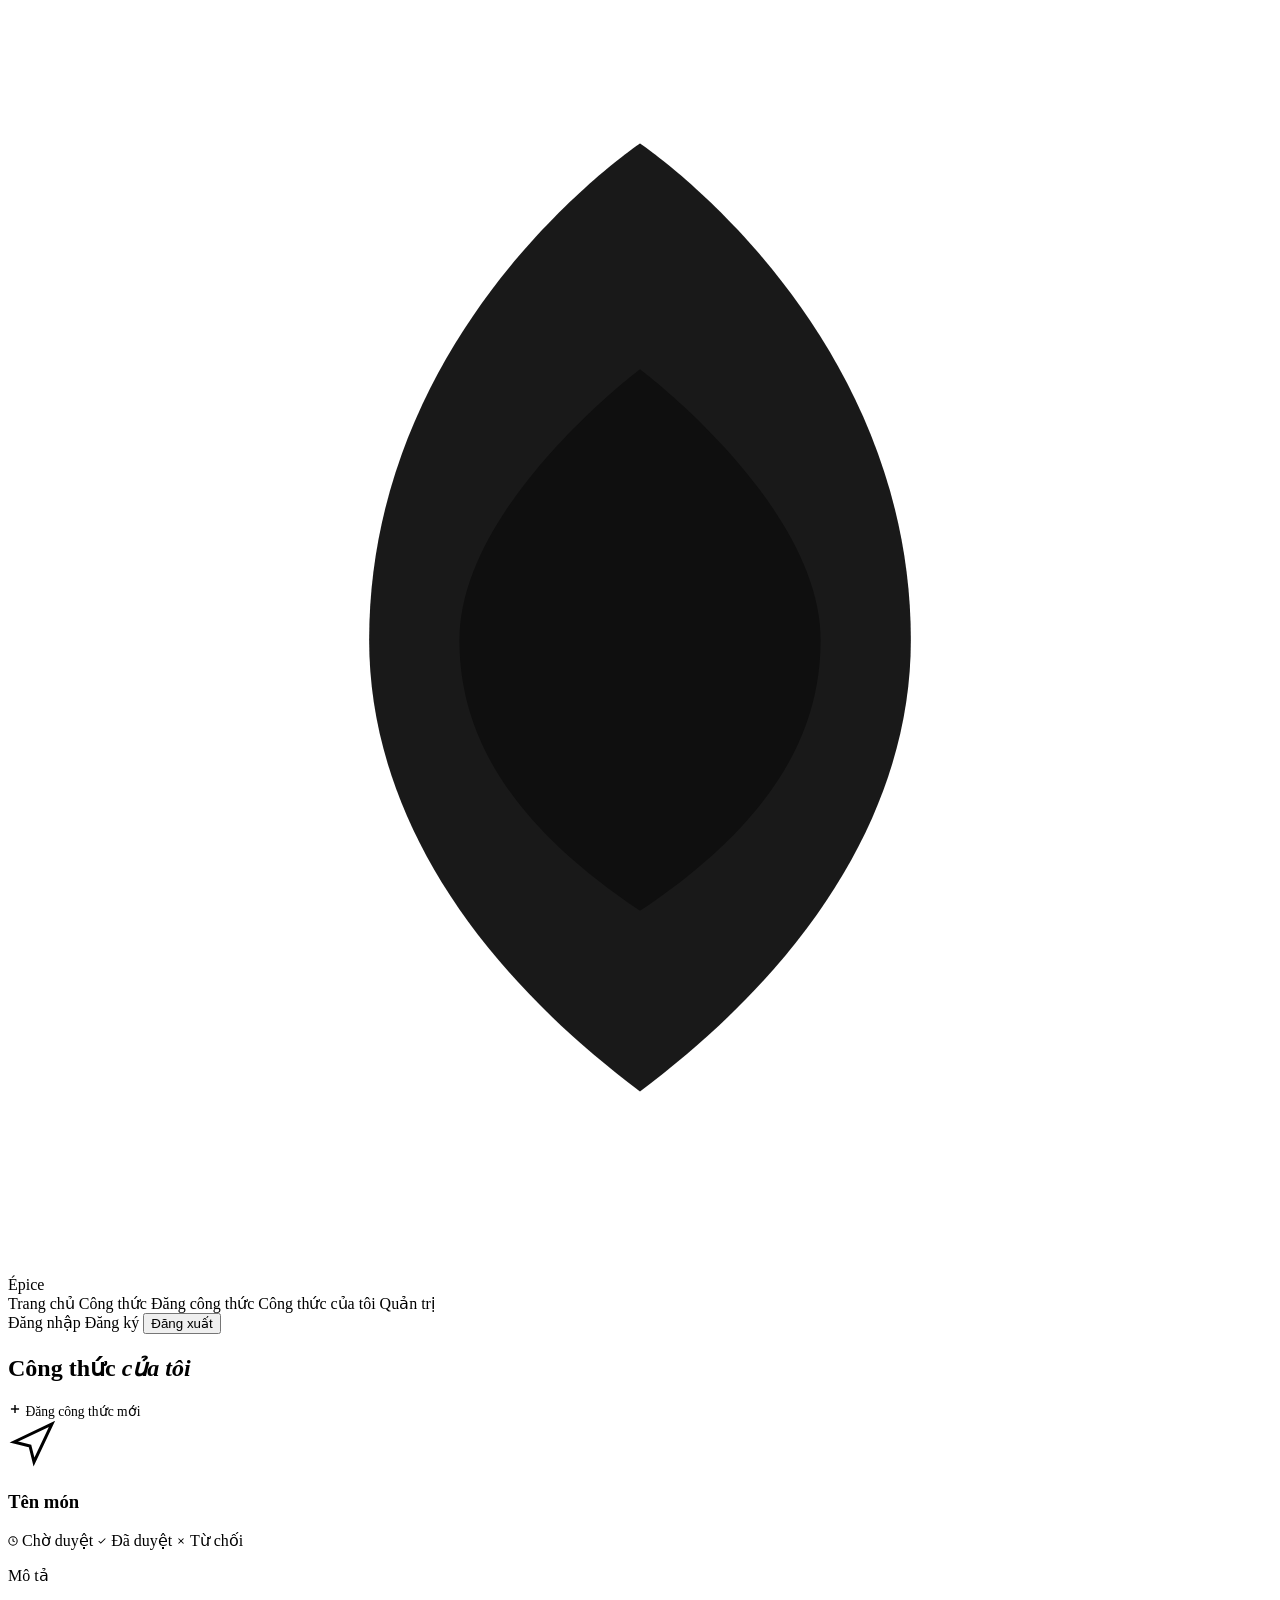
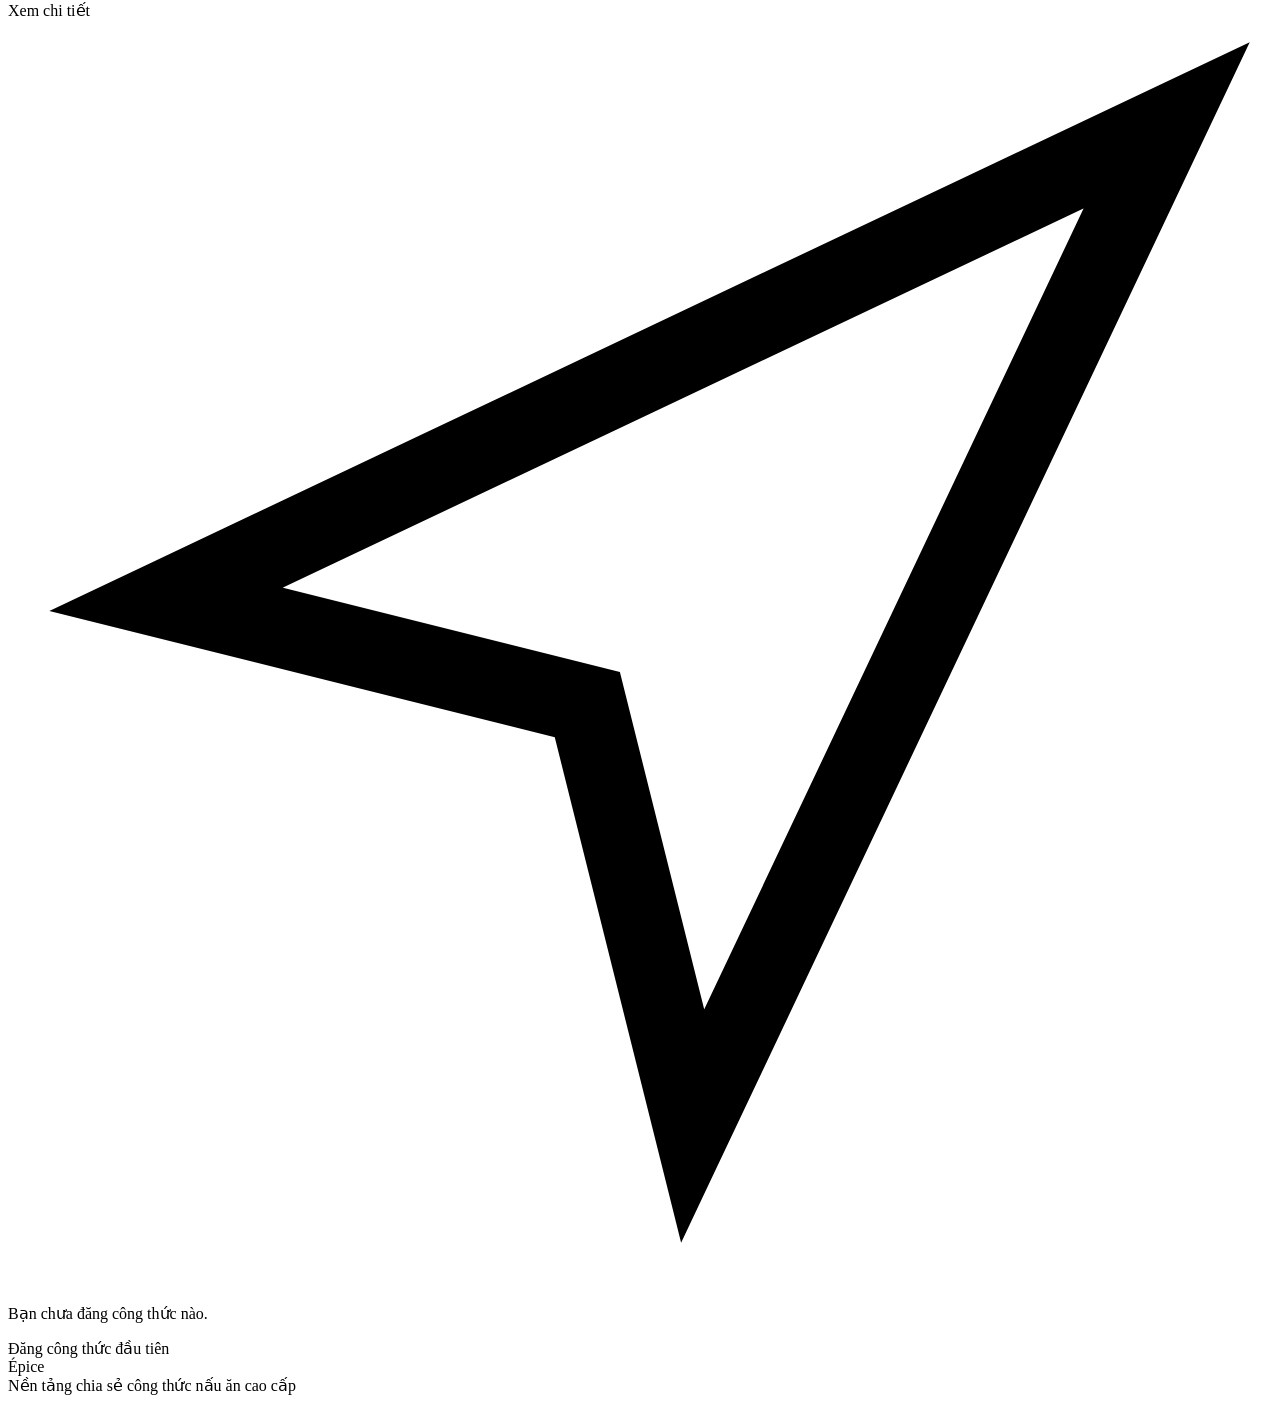
<file: target/classes/templates/recipes/my-recipes.html>
<!DOCTYPE html>
<html xmlns:th="http://www.thymeleaf.org" xmlns:sec="http://www.thymeleaf.org/extras/spring-security">
<head>
  <meta charset="UTF-8"/>
  <meta name="viewport" content="width=device-width, initial-scale=1"/>
  <title>Công thức của tôi — Épice</title>
  <link th:href="@{/css/style.css}" rel="stylesheet"/>
  <link rel="preconnect" href="https://fonts.googleapis.com"/>
  <link rel="preconnect" href="https://fonts.gstatic.com" crossorigin/>
</head>
<body>

  <nav class="navbar">
    <a class="navbar-brand" th:href="@{/}">
      <svg viewBox="0 0 28 28" fill="none" xmlns="http://www.w3.org/2000/svg">
        <path d="M14 3C14 3 8 7 8 14C8 17.5 10 21 14 24C18 21 20 17.5 20 14C20 7 14 3 14 3Z" fill="currentColor" opacity="0.9"/>
        <path d="M14 8C14 8 10 11 10 14C10 16 11 18 14 20C17 18 18 16 18 14C18 11 14 8 14 8Z" fill="#0f0f0f"/>
      </svg>
      <span>Épice</span>
    </a>
    <div class="navbar-links">
      <a th:href="@{/}">Trang chủ</a>
      <a th:href="@{/recipes/public}">Công thức</a>
      <a sec:authorize="hasAnyRole('USER','ADMIN')" th:href="@{/recipes/create}">Đăng công thức</a>
      <a sec:authorize="hasAnyRole('USER','ADMIN')" th:href="@{/recipes/my-recipes}">Công thức của tôi</a>
      <a sec:authorize="hasRole('ADMIN')" th:href="@{/admin}">Quản trị</a>
      <div class="divider"></div>
      <a sec:authorize="isAnonymous()" class="btn-ghost" th:href="@{/login}">Đăng nhập</a>
      <a sec:authorize="isAnonymous()" class="btn-gold" th:href="@{/register}">Đăng ký</a>
      <form sec:authorize="isAuthenticated()" th:action="@{/logout}" method="post" style="display:inline;">
        <button type="submit" class="btn-ghost">Đăng xuất</button>
      </form>
    </div>
  </nav>

  <div th:if="${success}" class="page-container narrow">
    <div class="alert alert-success" th:text="${success}"></div>
  </div>
  <div th:if="${error}" class="page-container narrow">
    <div class="alert alert-error" th:text="${error}"></div>
  </div>

  <div class="page-container">
    <div class="section-header">
      <h2 class="section-title">Công thức <em>của tôi</em></h2>
      <a th:href="@{/recipes/create}" class="btn-gold" style="font-size:0.85rem;">
        <svg width="14" height="14" viewBox="0 0 24 24" fill="none" stroke="currentColor" stroke-width="2.5"><line x1="12" y1="5" x2="12" y2="19"/><line x1="5" y1="12" x2="19" y2="12"/></svg>
        Đăng công thức mới
      </a>
    </div>

    <div class="recipe-grid" th:if="${recipes != null and !recipes.isEmpty()}">
      <a class="recipe-card" th:href="@{/recipes/view/{id}(id=${r.id})}" th:each="r : ${recipes}" style="text-decoration:none;">
        <div class="recipe-card-cover"
             th:style="${r.coverImageUrl != null} ? 'background-image: url(' + ${r.coverImageUrl} + ')' : ''">
          <div class="cover-fallback" th:if="${r.coverImageUrl == null}">
            <svg width="48" height="48" viewBox="0 0 24 24" fill="none" stroke="currentColor" stroke-width="1.5"><path d="M3 11l19-9-9 19-2-8-8-2z"/></svg>
          </div>
        </div>
        <div class="recipe-card-body">
          <h3 class="recipe-card-title" th:text="${r.title}">Tên món</h3>
          <div class="recipe-card-meta">
            <span class="badge badge-pending" th:if="${r.status.name() == 'PENDING'}">
              <svg width="10" height="10" viewBox="0 0 24 24" fill="none" stroke="currentColor" stroke-width="2.5"><circle cx="12" cy="12" r="10"/><polyline points="12 6 12 12 16 14"/></svg>
              Chờ duyệt
            </span>
            <span class="badge badge-approved" th:if="${r.status.name() == 'APPROVED'}">
              <svg width="10" height="10" viewBox="0 0 24 24" fill="none" stroke="currentColor" stroke-width="2.5"><polyline points="20 6 9 17 4 12"/></svg>
              Đã duyệt
            </span>
            <span class="badge badge-rejected" th:if="${r.status.name() == 'REJECTED'}">
              <svg width="10" height="10" viewBox="0 0 24 24" fill="none" stroke="currentColor" stroke-width="2.5"><line x1="18" y1="6" x2="6" y2="18"/><line x1="6" y1="6" x2="18" y2="18"/></svg>
              Từ chối
            </span>
          </div>
          <p class="recipe-card-desc" th:text="${r.description}" th:if="${r.description != null}">Mô tả</p>
          <div class="recipe-card-footer">
            <span></span>
            <span class="btn-sm btn-sm-gold">Xem chi tiết</span>
          </div>
        </div>
      </a>
    </div>

    <div th:if="${recipes == null or recipes.isEmpty()}" class="empty-state">
      <svg viewBox="0 0 24 24" fill="none" stroke="currentColor" stroke-width="1.5"><path d="M3 11l19-9-9 19-2-8-8-2z"/></svg>
      <p>Bạn chưa đăng công thức nào.</p>
      <a th:href="@{/recipes/create}" class="btn-gold">Đăng công thức đầu tiên</a>
    </div>
  </div>

  <footer class="footer">
    <div class="footer-brand">Épice</div>
    Nền tảng chia sẻ công thức nấu ăn cao cấp
  </footer>

</body>
</html>
</file>
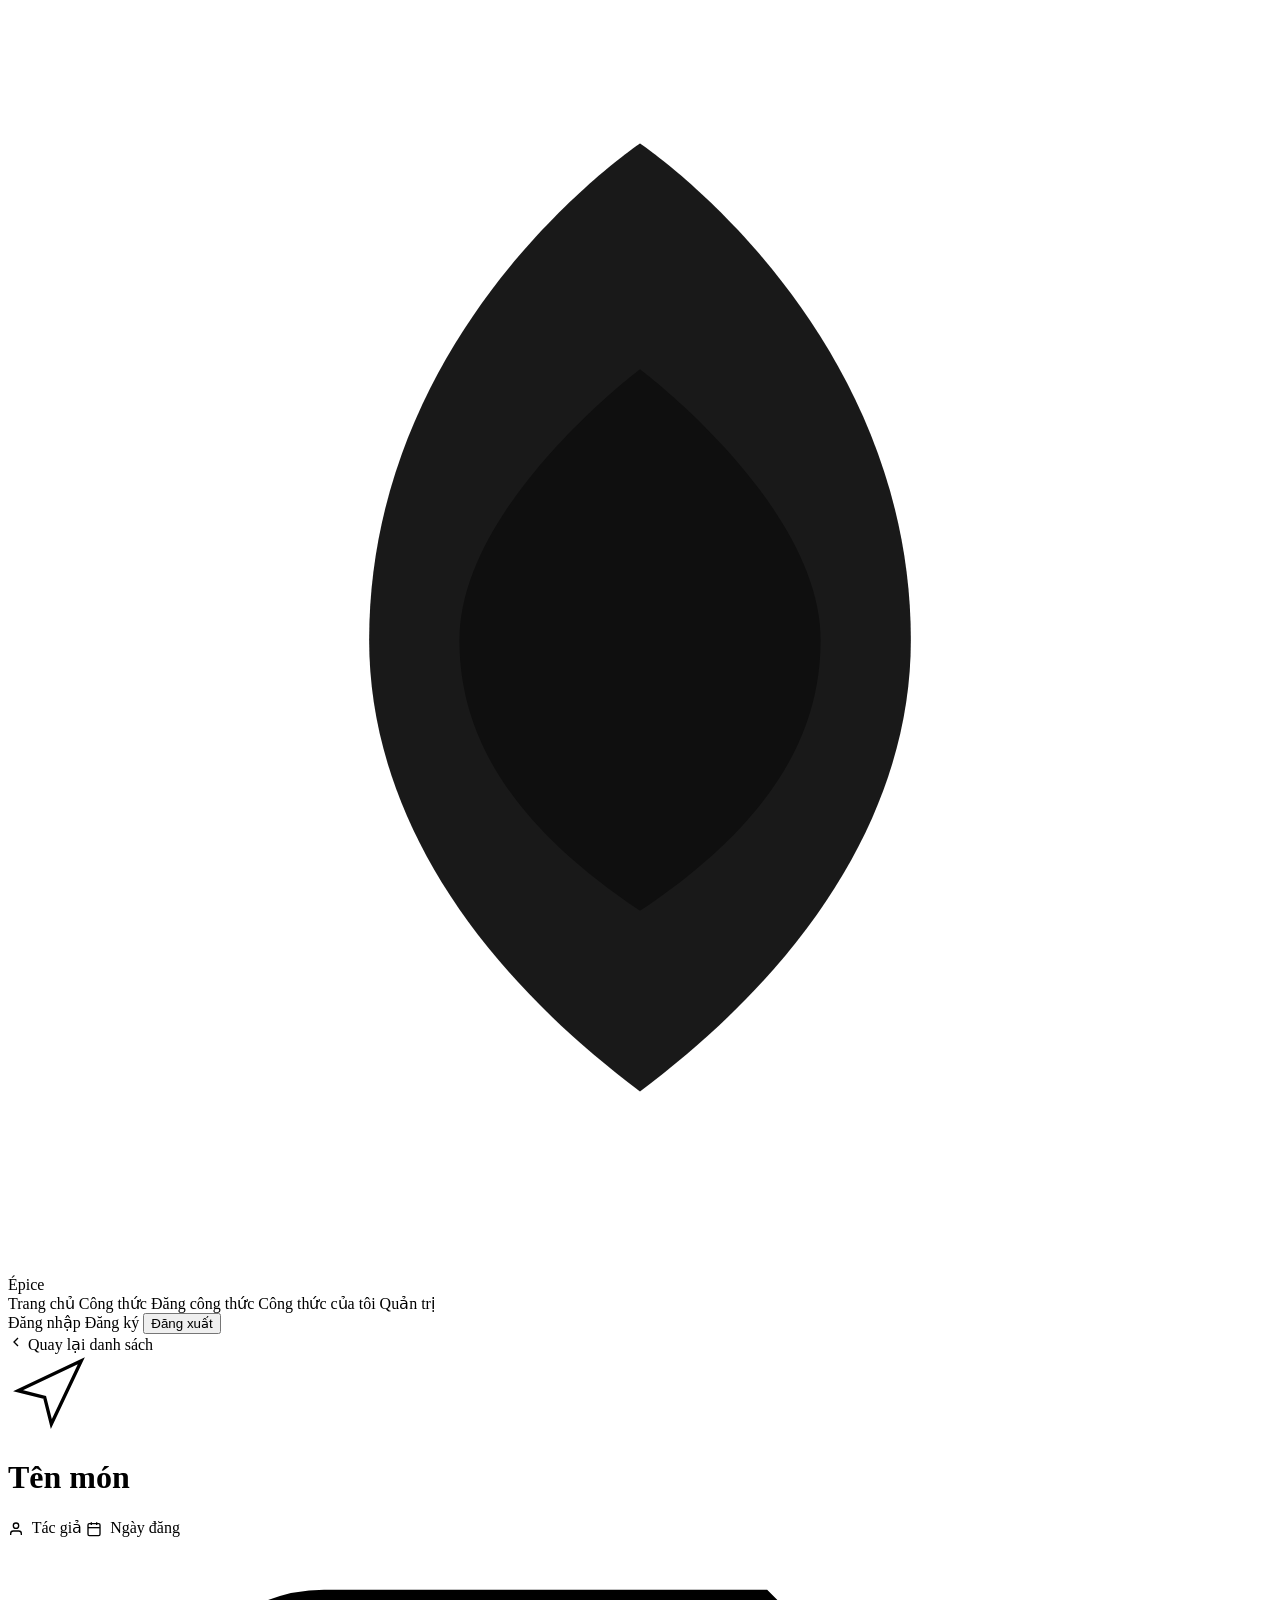
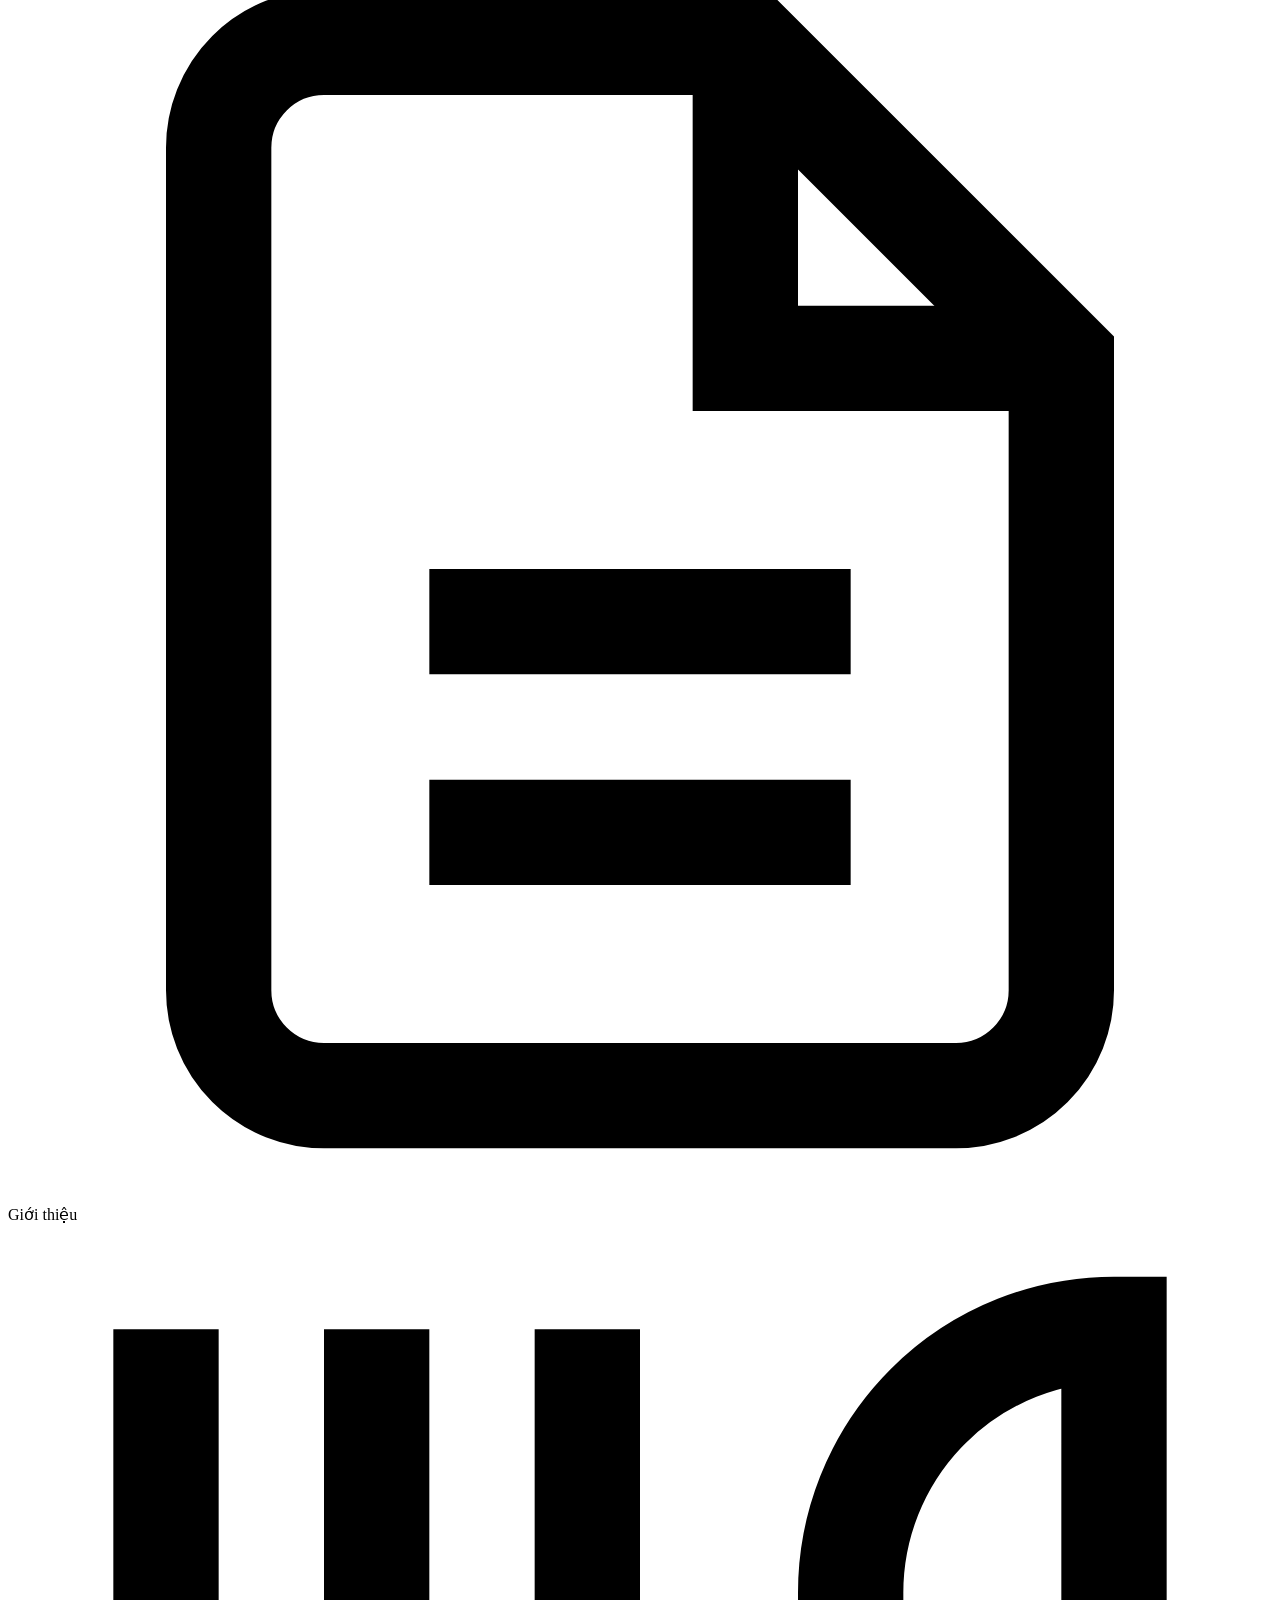
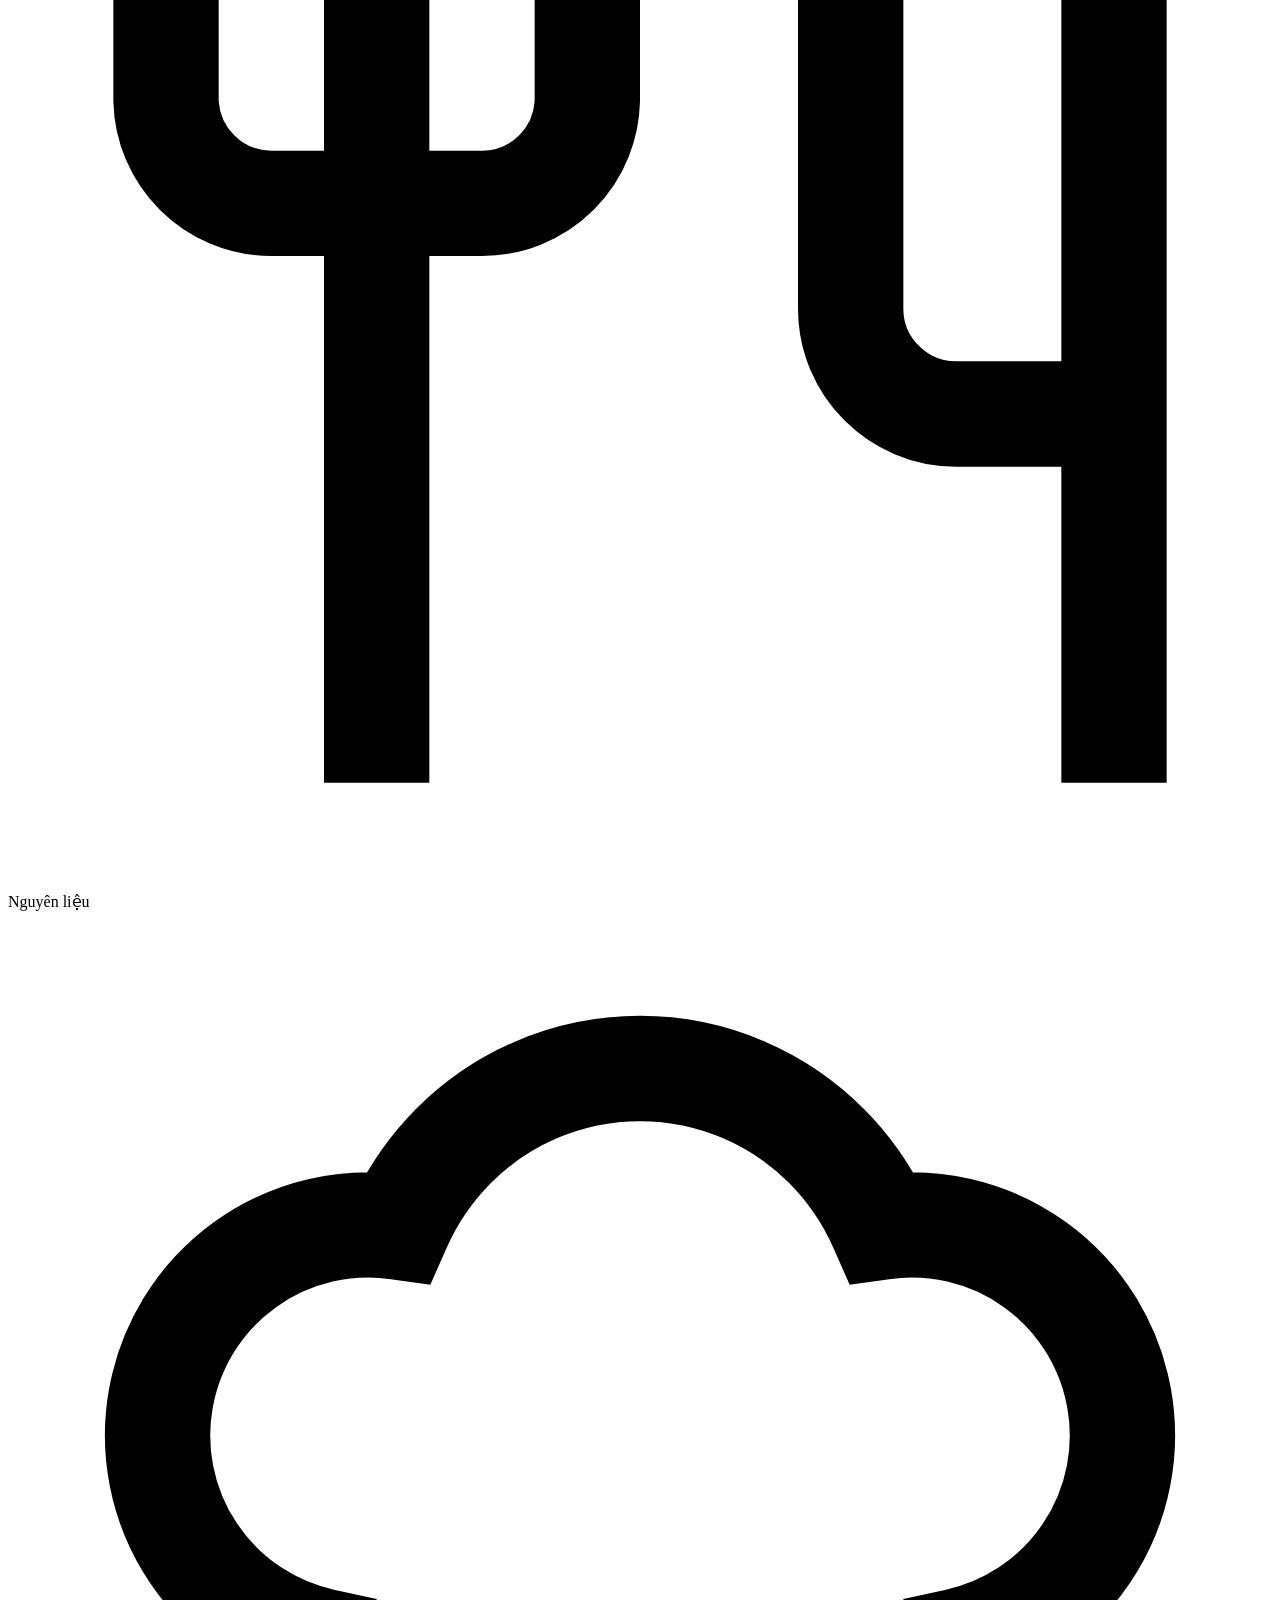
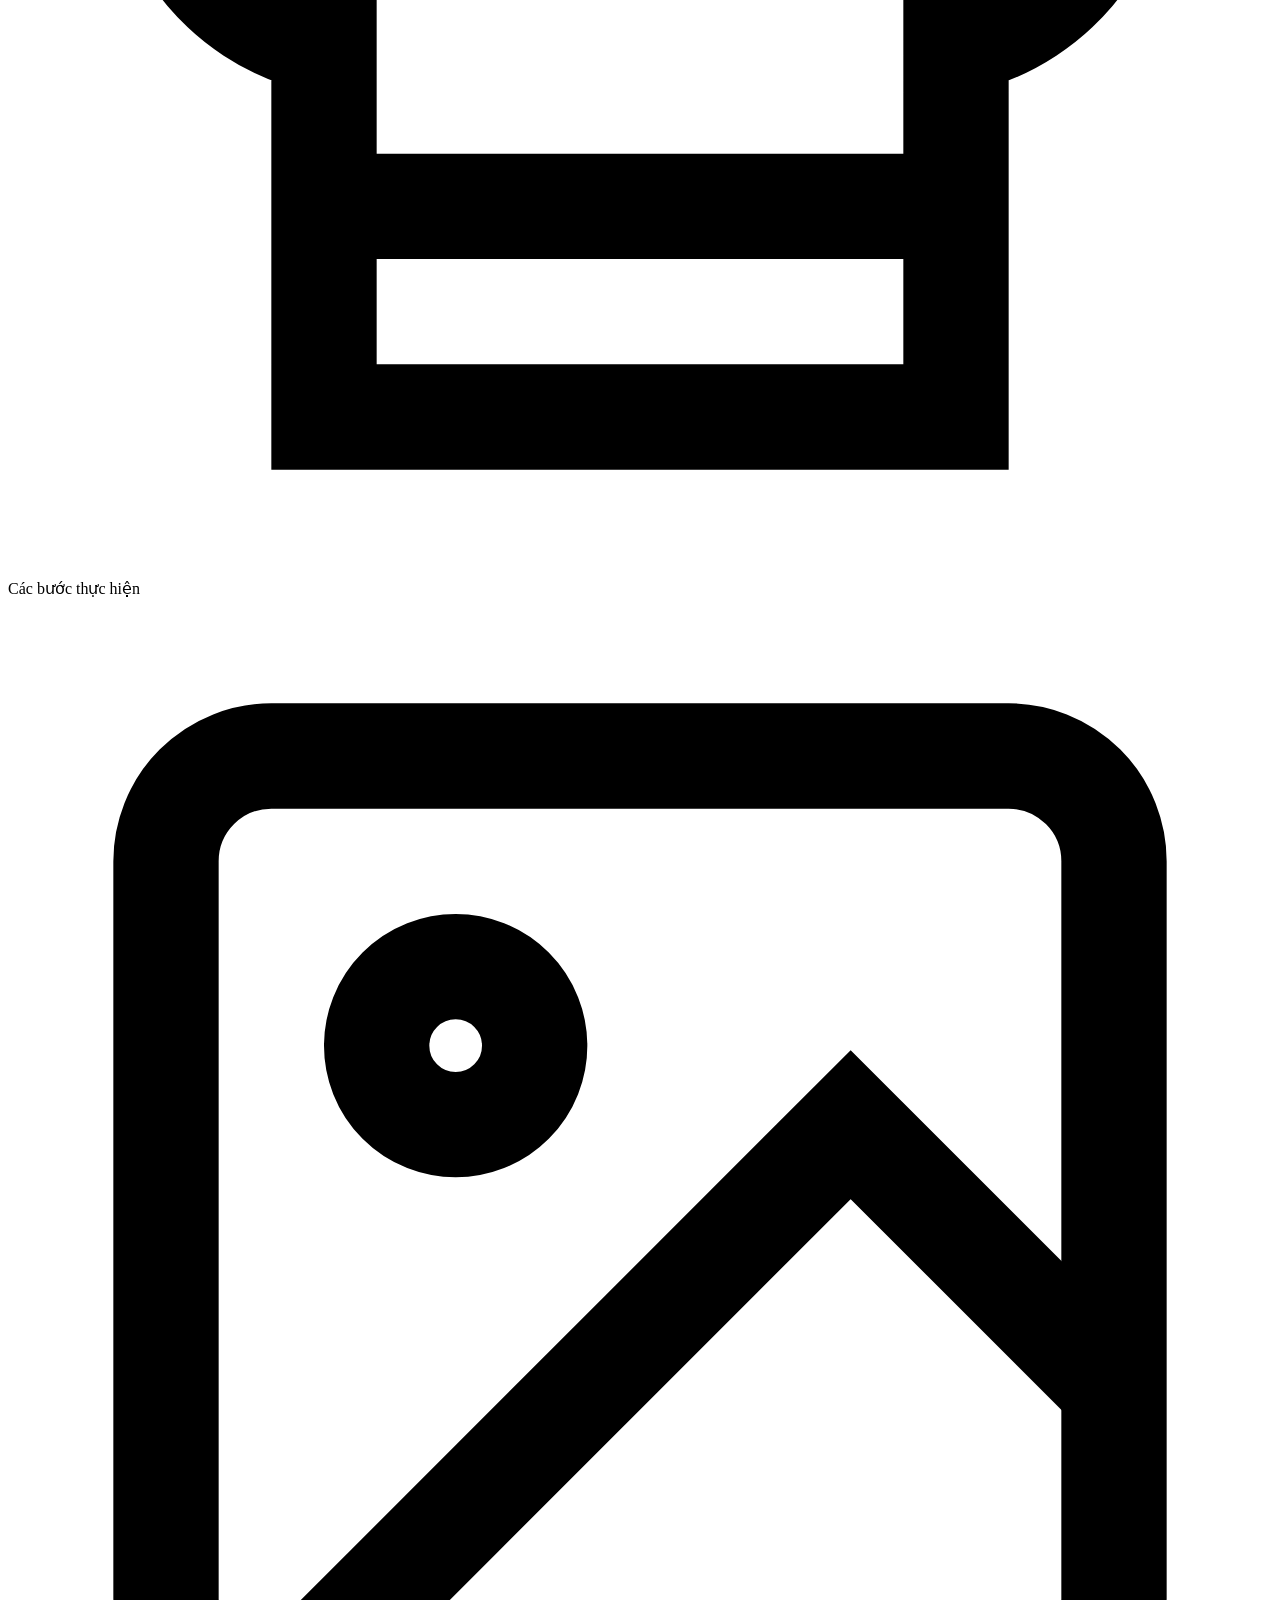
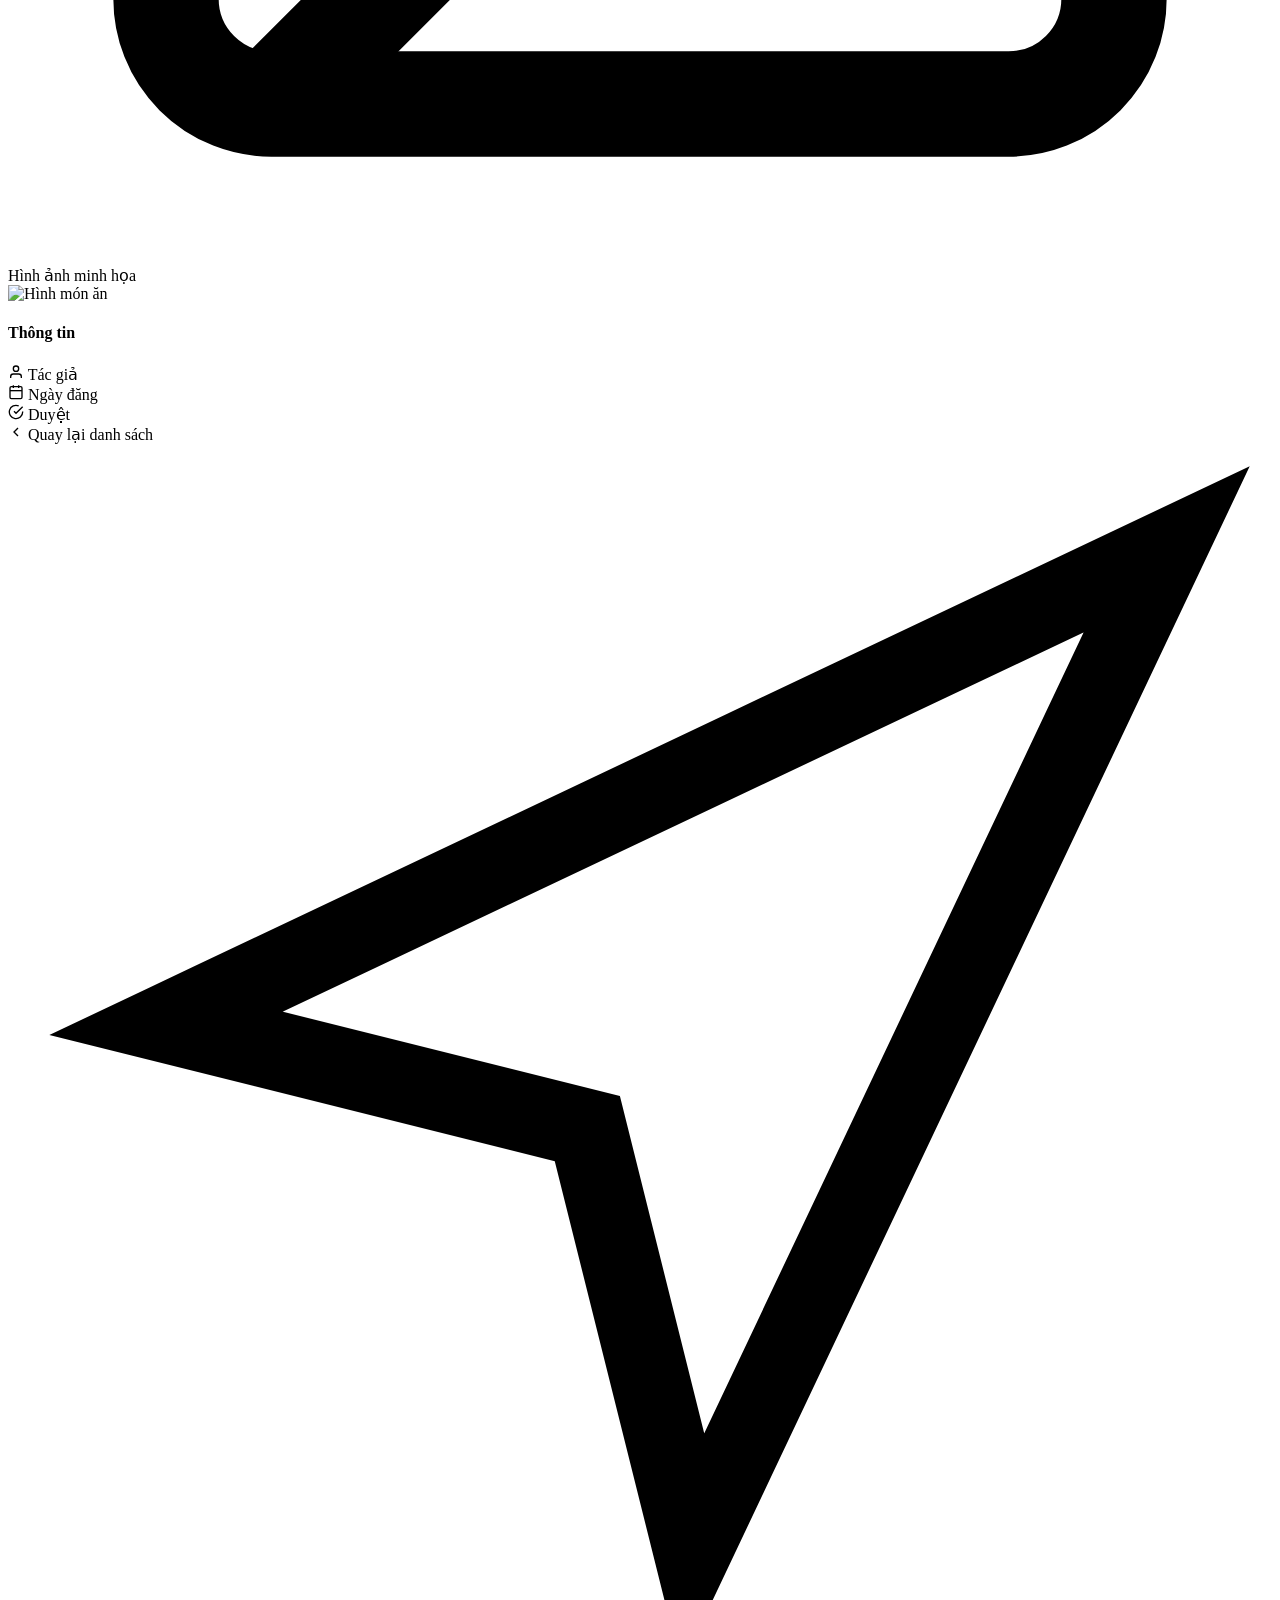
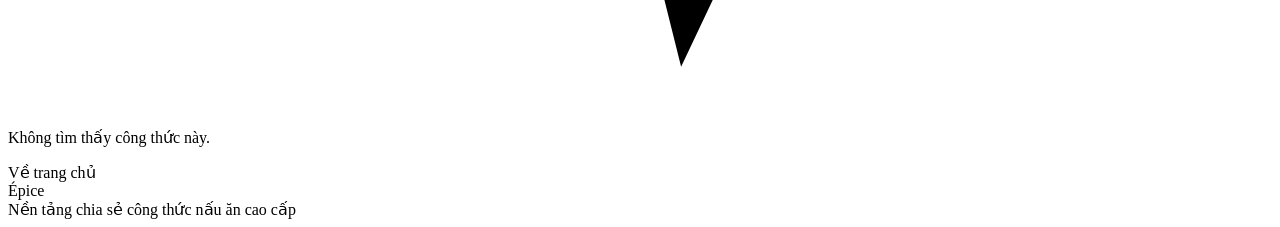
<file: target/classes/templates/recipes/view.html>
<!DOCTYPE html>
<html xmlns:th="http://www.thymeleaf.org" xmlns:sec="http://www.thymeleaf.org/extras/spring-security">
<head>
  <meta charset="UTF-8"/>
  <meta name="viewport" content="width=device-width, initial-scale=1"/>
  <title th:text="${recipe != null ? recipe.title + ' — Épice' : 'Công thức — Épice'}">Công thức</title>
  <link th:href="@{/css/style.css}" rel="stylesheet"/>
  <link rel="preconnect" href="https://fonts.googleapis.com"/>
  <link rel="preconnect" href="https://fonts.gstatic.com" crossorigin/>
</head>
<body>

  <nav class="navbar">
    <a class="navbar-brand" th:href="@{/}">
      <svg viewBox="0 0 28 28" fill="none" xmlns="http://www.w3.org/2000/svg">
        <path d="M14 3C14 3 8 7 8 14C8 17.5 10 21 14 24C18 21 20 17.5 20 14C20 7 14 3 14 3Z" fill="currentColor" opacity="0.9"/>
        <path d="M14 8C14 8 10 11 10 14C10 16 11 18 14 20C17 18 18 16 18 14C18 11 14 8 14 8Z" fill="#0f0f0f"/>
      </svg>
      <span>Épice</span>
    </a>
    <div class="navbar-links">
      <a th:href="@{/}">Trang chủ</a>
      <a th:href="@{/recipes/public}">Công thức</a>
      <a sec:authorize="hasAnyRole('USER','ADMIN')" th:href="@{/recipes/create}">Đăng công thức</a>
      <a sec:authorize="hasAnyRole('USER','ADMIN')" th:href="@{/recipes/my-recipes}">Công thức của tôi</a>
      <a sec:authorize="hasRole('ADMIN')" th:href="@{/admin}">Quản trị</a>
      <div class="divider"></div>
      <a sec:authorize="isAnonymous()" class="btn-ghost" th:href="@{/login}">Đăng nhập</a>
      <a sec:authorize="isAnonymous()" class="btn-gold" th:href="@{/register}">Đăng ký</a>
      <form sec:authorize="isAuthenticated()" th:action="@{/logout}" method="post" style="display:inline;">
        <button type="submit" class="btn-ghost">Đăng xuất</button>
      </form>
    </div>
  </nav>

  <div th:if="${success}" class="page-container narrow">
    <div class="alert alert-success" th:text="${success}"></div>
  </div>
  <div th:if="${error}" class="page-container narrow">
    <div class="alert alert-error" th:text="${error}"></div>
  </div>

  <div class="page-container narrow" th:if="${recipe != null}">

    <a th:href="@{/recipes/public}" class="back-link">
      <svg width="16" height="16" viewBox="0 0 24 24" fill="none" stroke="currentColor" stroke-width="2"><path d="m15 18-6-6 6-6"/></svg>
      Quay lại danh sách
    </a>

    <div class="recipe-hero"
         th:style="${recipe.coverImageUrl != null} ? 'background-image: url(' + ${recipe.coverImageUrl} + ')' : ''">
      <div class="hero-fallback" th:if="${recipe.coverImageUrl == null}">
        <svg width="80" height="80" viewBox="0 0 24 24" fill="none" stroke="currentColor" stroke-width="1"><path d="M3 11l19-9-9 19-2-8-8-2z"/></svg>
      </div>
    </div>

    <div class="recipe-header">
      <h1 class="recipe-title" th:text="${recipe.title}">Tên món</h1>
      <div class="recipe-meta-row">
        <span>
          <svg width="16" height="16" viewBox="0 0 24 24" fill="none" stroke="currentColor" stroke-width="2" style="display:inline;vertical-align:middle;margin-right:4px;"><path d="M20 21v-2a4 4 0 0 0-4-4H8a4 4 0 0 0-4 4v2"/><circle cx="12" cy="7" r="4"/></svg>
          <span th:text="${recipe.authorName != null ? recipe.authorName : 'Ẩn danh'}">Tác giả</span>
        </span>
        <span th:if="${recipe.createdAt != null}">
          <svg width="16" height="16" viewBox="0 0 24 24" fill="none" stroke="currentColor" stroke-width="2" style="display:inline;vertical-align:middle;margin-right:4px;"><rect x="3" y="4" width="18" height="18" rx="2" ry="2"/><line x1="16" y1="2" x2="16" y2="6"/><line x1="8" y1="2" x2="8" y2="6"/><line x1="3" y1="10" x2="21" y2="10"/></svg>
          <span th:text="${#temporals.format(recipe.createdAt, 'dd/MM/yyyy')}">Ngày đăng</span>
        </span>
      </div>
    </div>

    <div class="recipe-body">
      <div class="recipe-content">

        <div class="recipe-section" th:if="${recipe.description != null and !recipe.description.isEmpty()}">
          <div class="recipe-section-label">
            <svg viewBox="0 0 24 24" fill="none" stroke="currentColor" stroke-width="2"><path d="M14 2H6a2 2 0 0 0-2 2v16a2 2 0 0 0 2 2h12a2 2 0 0 0 2-2V8z"/><polyline points="14 2 14 8 20 8"/><line x1="16" y1="13" x2="8" y2="13"/><line x1="16" y1="17" x2="8" y2="17"/></svg>
            Giới thiệu
          </div>
          <div class="content" th:text="${recipe.description}"></div>
        </div>

        <div class="recipe-section">
          <div class="recipe-section-label">
            <svg viewBox="0 0 24 24" fill="none" stroke="currentColor" stroke-width="2"><path d="M3 2v7c0 1.1.9 2 2 2h4a2 2 0 0 0 2-2V2"/><path d="M7 2v20"/><path d="M21 15V2v0a5 5 0 0 0-5 5v6c0 1.1.9 2 2 2h3zm0 0v7"/></svg>
            Nguyên liệu
          </div>
          <div class="content" th:text="${recipe.ingredients}"></div>
        </div>

        <div class="recipe-section">
          <div class="recipe-section-label">
            <svg viewBox="0 0 24 24" fill="none" stroke="currentColor" stroke-width="2"><path d="M6 13.87A4 4 0 0 1 7.41 6a5.11 5.11 0 0 1 1.05-1.54 5 5 0 0 1 7.08 0A5.11 5.11 0 0 1 16.59 6 4 4 0 0 1 18 13.87V21H6Z"/><line x1="6" y1="17" x2="18" y2="17"/></svg>
            Các bước thực hiện
          </div>
          <div class="content" th:text="${recipe.steps}"></div>
        </div>

        <div class="recipe-section" th:if="${recipe.imageUrls != null and !recipe.imageUrls.isEmpty()}">
          <div class="recipe-section-label">
            <svg viewBox="0 0 24 24" fill="none" stroke="currentColor" stroke-width="2"><rect x="3" y="3" width="18" height="18" rx="2" ry="2"/><circle cx="8.5" cy="8.5" r="1.5"/><polyline points="21 15 16 10 5 21"/></svg>
            Hình ảnh minh họa
          </div>
          <div class="recipe-gallery">
            <img th:each="url : ${recipe.imageUrls}" th:src="${url}" alt="Hình món ăn"/>
          </div>
        </div>

      </div>

      <div class="recipe-sidebar">
        <div class="sidebar-card">
          <h4>Thông tin</h4>
          <div class="sidebar-info">
            <div class="sidebar-info-row">
              <svg width="16" height="16" viewBox="0 0 24 24" fill="none" stroke="currentColor" stroke-width="2"><path d="M20 21v-2a4 4 0 0 0-4-4H8a4 4 0 0 0-4 4v2"/><circle cx="12" cy="7" r="4"/></svg>
              <span th:text="${recipe.authorName != null ? recipe.authorName : 'Ẩn danh'}">Tác giả</span>
            </div>
            <div class="sidebar-info-row" th:if="${recipe.createdAt != null}">
              <svg width="16" height="16" viewBox="0 0 24 24" fill="none" stroke="currentColor" stroke-width="2"><rect x="3" y="4" width="18" height="18" rx="2" ry="2"/><line x1="16" y1="2" x2="16" y2="6"/><line x1="8" y1="2" x2="8" y2="6"/><line x1="3" y1="10" x2="21" y2="10"/></svg>
              <span th:text="${#temporals.format(recipe.createdAt, 'dd/MM/yyyy')}">Ngày đăng</span>
            </div>
            <div class="sidebar-info-row" th:if="${recipe.approvedAt != null}">
              <svg width="16" height="16" viewBox="0 0 24 24" fill="none" stroke="currentColor" stroke-width="2"><path d="M22 11.08V12a10 10 0 1 1-5.93-9.14"/><polyline points="22 4 12 14.01 9 11.01"/></svg>
              <span>Duyệt <span th:text="${#temporals.format(recipe.approvedAt, 'dd/MM/yyyy')}"></span></span>
            </div>
          </div>
        </div>

        <a th:href="@{/recipes/public}" class="btn-ghost" style="justify-content:center;">
          <svg width="16" height="16" viewBox="0 0 24 24" fill="none" stroke="currentColor" stroke-width="2"><path d="m15 18-6-6 6-6"/></svg>
          Quay lại danh sách
        </a>
      </div>
    </div>

  </div>

  <div class="page-container narrow" th:if="${recipe == null}">
    <div class="empty-state">
      <svg viewBox="0 0 24 24" fill="none" stroke="currentColor" stroke-width="1.5"><path d="M3 11l19-9-9 19-2-8-8-2z"/></svg>
      <p>Không tìm thấy công thức này.</p>
      <a th:href="@{/}" class="btn-gold">Về trang chủ</a>
    </div>
  </div>

  <footer class="footer">
    <div class="footer-brand">Épice</div>
    Nền tảng chia sẻ công thức nấu ăn cao cấp
  </footer>

</body>
</html>
</file>
